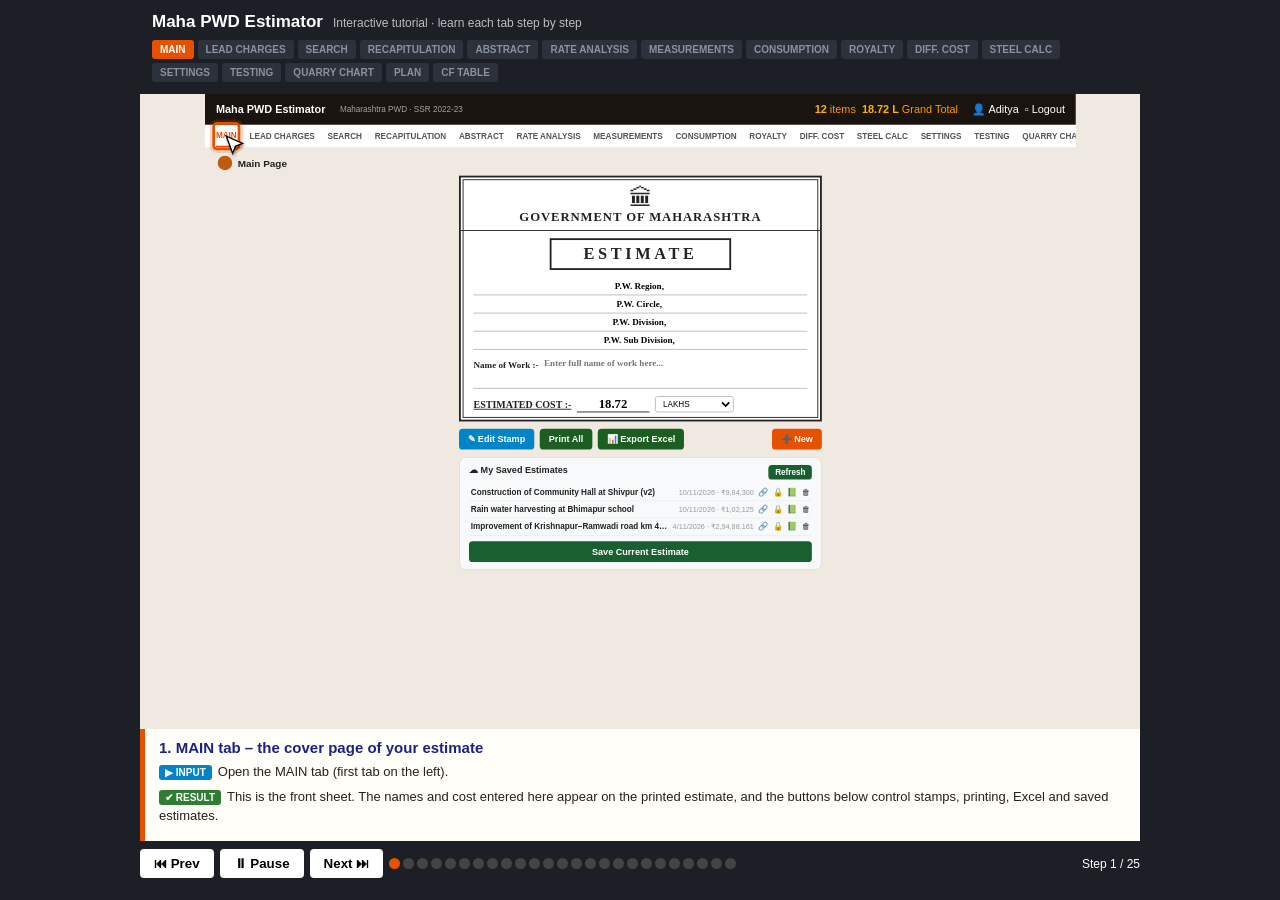
<file: ATP_Tutorial.html>
<!DOCTYPE html>
<html lang="en"><head><meta charset="utf-8"><meta name="viewport" content="width=device-width,initial-scale=1">
<title>Maha PWD Estimator – Tutorial</title>
<style>
*{box-sizing:border-box;margin:0;padding:0}
body{font-family:Arial,Helvetica,sans-serif;background:#1c1f26;color:#222;padding-bottom:24px}
#top{max-width:1000px;margin:0 auto;padding:12px;color:#fff}
#top b{font-size:17px}#top small{opacity:.7;margin-left:10px;font-size:12px}
#tabs{display:flex;flex-wrap:wrap;gap:4px;margin-top:8px}
#tabs span{font-size:10px;font-weight:700;padding:4px 8px;border-radius:3px;background:#2c313b;color:#8a92a0;cursor:not-allowed}
#tabs span.on{background:#e65100;color:#fff;cursor:default}
#wrap{max-width:1000px;margin:0 auto;position:relative;overflow:hidden;background:#efe9e1}
#stage{position:absolute;left:0;top:0;width:960px;height:700px;transform-origin:0 0;font-size:12px;background:#efe9e1;overflow:hidden}
#bar{height:34px;background:#1a1410;color:#fff;display:flex;align-items:center;gap:16px;padding:0 12px}
#bar small{opacity:.6;font-size:9px}#bar .gt{margin-left:auto;color:#ff9800}#bar .gt b{color:#ffb300}
#nav{height:26px;background:#fff;display:flex;gap:14px;align-items:center;padding:0 12px;font-size:9px;font-weight:700;color:#555;border-bottom:1px solid #ddd;white-space:nowrap;overflow:hidden}
#nav .on{color:#e65100;border-bottom:2px solid #e65100;padding:6px 0}
#pg{padding:8px 0}
.pt{font-weight:800;font-size:11px;margin:0 0 6px 14px;display:flex;align-items:center;gap:6px}
.pt i{width:16px;height:16px;border-radius:50%;background:#bf5b0e;display:inline-block}
#cov{width:400px;margin:0 auto;background:#fff;border:2px solid #222;outline:1px solid #222;outline-offset:-5px}
.hd{text-align:center;padding:8px 0 6px;border-bottom:1px solid #222}.hd div:first-child{font-size:26px;line-height:28px}
.hd b{font:700 14px Georgia,serif;letter-spacing:1px}
.es{width:200px;margin:8px auto;border:2px solid #222;text-align:center;font:700 18px Georgia,serif;letter-spacing:4px;padding:5px}
.cr{margin:0 14px;border-bottom:1px solid #bbb}
.cr input,.cr textarea{width:100%;border:0;background:none;text-align:center;font:700 10px Georgia,serif;padding:4px 0;outline:0;resize:none}
.nm{display:flex;gap:6px;margin:6px 14px;border-bottom:1px solid #bbb;align-items:flex-start}
.nm span{font:800 10px Georgia,serif;padding-top:5px;white-space:nowrap}
.nm textarea{flex:1;border:0;outline:0;resize:none;font:700 10px Georgia,serif;height:36px;padding:3px 0;background:none}
.cs{display:flex;align-items:center;gap:6px;margin:8px 14px 8px}
.cs b{font:800 11px Georgia,serif;text-decoration:underline}
.cs input{width:80px;border:0;border-bottom:1px solid #222;text-align:center;font:700 14px Georgia,serif;outline:0}
.cs select,.cs button{font-size:9px;padding:2px 4px;border:1px solid #bbb;background:#fff;border-radius:3px}
#au{display:none;color:#1565c0!important;border-color:#1565c0!important}
#stp{display:none;border-top:1px solid #222;padding:4px 6px 6px;gap:4px;grid-template-columns:repeat(5,1fr);font-size:7px;text-align:center;font-style:italic;--sg:12px}
#stp span{padding-top:var(--sg)}#stp b{display:block;font-weight:700}
.bt{display:flex;gap:6px;width:400px;margin:8px auto 0}
.btn{border:0;color:#fff;border-radius:4px;font:700 10px Arial;padding:6px 10px}
#sv{width:400px;margin:8px auto 0;background:#f8f9fa;border:1px solid #e0ddd8;border-radius:8px;padding:8px 10px}
#sv .h{display:flex;justify-content:space-between;font-weight:800;font-size:10px;margin-bottom:5px}
.sr{display:flex;gap:5px;align-items:center;padding:4px 2px;border-bottom:1px solid #eee;font-size:9px}
.sr b{flex:1;font-weight:700;white-space:nowrap;overflow:hidden;text-overflow:ellipsis}.sr em{color:#999;font-size:8px;font-style:normal}.sr u{text-decoration:none;font-size:9px}
.ov{position:absolute;inset:0;background:rgba(0,0,0,.6);display:none;align-items:center;justify-content:center;z-index:20}
.mb{background:#fff;border-radius:10px;width:540px;box-shadow:0 8px 40px rgba(0,0,0,.4);overflow:hidden}
.mh{background:linear-gradient(135deg,#0284c7,#1a237e);color:#fff;padding:9px 14px;font-weight:800;font-size:12px;display:flex;justify-content:space-between}
.tb{display:flex;border-bottom:2px solid #e3e8f0;background:#f8faff}.tb span{flex:1;text-align:center;padding:8px 2px;font-size:10px;font-weight:700;color:#888}
.tb span.on{color:#0284c7;border-bottom:3px solid #0284c7}
.pn{padding:10px 14px;display:none;height:326px;overflow:hidden}.pn.on{display:block}
.tip{font-size:9px;background:#e8f4fd;padding:5px 8px;border-left:3px solid #0284c7;border-radius:4px;margin-bottom:8px}
.oc{background:#f8faff;border:1px solid #dde4f0;border-radius:6px;padding:5px 8px;margin-bottom:6px}.oc>b{font-size:9px;color:#1a237e;display:block;margin-bottom:3px}
.g2{display:grid;grid-template-columns:1fr 1fr;gap:6px}
.oc input{width:100%;padding:4px 6px;border:1.5px solid #ccc;border-radius:4px;font-size:10px}
.ch{display:flex;flex-wrap:wrap;gap:4px}.ch .c{font-size:9px;background:#eee;padding:3px 7px;border-radius:3px;font-weight:600}.ch .c.on{background:#0284c7;color:#fff}
.mf{display:flex;gap:8px;padding:10px 14px;border-top:1px solid #eee}
.b1{flex:1;background:#0284c7;color:#fff;border-radius:5px;text-align:center;padding:8px;font-weight:700;font-size:11px}.b2{background:#eee;border-radius:5px;padding:8px 14px;font-size:11px}
#sl{width:100%}
.pk{background:#fff;border-radius:10px;width:360px;padding:14px 16px;box-shadow:0 10px 40px rgba(0,0,0,.35)}
.pk h4{color:#1a237e;font-size:14px}.pk p{font-size:10px;color:#666;margin:3px 0 8px}
#pl{height:236px;overflow:hidden;border:1px solid #eee;border-radius:6px;padding:2px 8px;margin-bottom:6px}
#pl label{display:flex;align-items:center;gap:7px;padding:4px 2px;border-bottom:1px solid #f0f0f0;font-size:11px}#pl span{width:18px;text-align:right;color:#888}
.bx{width:14px;height:14px;border:1.5px solid #888;border-radius:2px;display:inline-block;text-align:center;font:700 10px/12px Arial;font-style:normal}
.bx.on{background:#1565c0;border-color:#1565c0;color:#fff}.bx.on:after{content:"✓"}
.pk .a{display:flex;gap:12px;font-size:10px;color:#1565c0;margin-bottom:10px}
.pk .f{display:flex;gap:8px;justify-content:flex-end}.pk .f span{padding:6px 14px;border-radius:6px;font-weight:700;font-size:11px}
#m3 .mb{width:640px;display:flex;background:#f1f3f4}
.pv{flex:1;background:#dadce0;padding:12px;display:flex;gap:8px;justify-content:center;align-items:flex-start;height:300px}
.pv div{width:90px;height:128px;background:#fff;padding:7px;font-size:6px;font-weight:700;box-shadow:0 1px 3px #0005}.pv div:after{content:"";display:block;height:70px;margin-top:6px;background:repeating-linear-gradient(#ccc 0 2px,#fff 2px 7px)}
.ps{width:220px;padding:14px;font-size:11px}.ps b{font-size:15px;display:block;margin-bottom:10px}.ps p{margin:7px 0;color:#555}.ps p i{display:block;border:1px solid #bbb;border-radius:4px;padding:4px 6px;color:#222;font-style:normal;background:#fff}
#pdf{display:block;margin-top:14px;background:#1a73e8;color:#fff;text-align:center;border-radius:16px;padding:7px;font-weight:700}
#m4 .mb{width:340px;padding:16px;text-align:center}#m4 p{font-size:12px;margin-bottom:12px}#m4 .f{display:flex;gap:10px;justify-content:center}#m4 .f span{padding:6px 18px;border-radius:5px;background:#eee;font-weight:700}#m4 .f span:last-child{background:#1565c0;color:#fff}
#rg{position:absolute;border:3px solid #e65100;border-radius:5px;box-shadow:0 0 0 3px #e6510033;display:none;z-index:50;pointer-events:none}
#cu{position:absolute;left:0;top:0;z-index:60;pointer-events:none;filter:drop-shadow(1px 2px 2px #0006)}
.rp{position:absolute;width:30px;height:30px;margin:-15px 0 0 -15px;border-radius:50%;border:3px solid #e65100;z-index:59;animation:rp .6s forwards}
@keyframes rp{from{transform:scale(.3);opacity:1}to{transform:scale(1.4);opacity:0}}
#ts{position:absolute;bottom:14px;left:50%;transform:translateX(-50%);background:#222;color:#fff;padding:8px 18px;border-radius:20px;font-size:12px;z-index:70;opacity:0;transition:opacity .3s}
#cap{max-width:1000px;margin:0 auto;background:#fffef9;border-left:5px solid #e65100;padding:10px 14px;min-height:112px}
#cap b{font-size:15px;color:#1a237e}#cap p{margin-top:6px;font-size:13px;line-height:1.45}#cap span{font-size:10px;font-weight:800;color:#fff;background:#0284c7;padding:2px 6px;border-radius:3px;margin-right:6px}#cap p.o span{background:#2e7d32}
#ctl{max-width:1000px;margin:8px auto 0;display:flex;gap:6px;align-items:center;flex-wrap:wrap}
#ctl button{background:#fff;border:0;border-radius:4px;padding:7px 14px;font-weight:700;cursor:pointer}
#dots{flex:1;display:flex;gap:3px;flex-wrap:wrap}#dots i{width:11px;height:11px;border-radius:50%;background:#444;cursor:pointer}#dots i.on{background:#e65100}
#cnt{color:#fff;font-size:12px}
@media(max-width:700px){#tabs,#top small{display:none}#top{padding:8px 10px}#cap{min-height:0}}
#lcp{display:none;padding:0 12px}
#lcp table{width:100%;border-collapse:collapse;background:#fff;font-size:10px}
#lcp th{background:#1a4a7a;color:#fff;font-size:8px;text-align:left;padding:4px 6px;text-transform:uppercase}
#lcp td{padding:3px 6px;border-bottom:1px solid #eee;font-weight:600}#lcp .r,#lcp th.r{text-align:right}
#lcp td input{border:1px solid #ccc;border-radius:3px;padding:3px 5px;font-size:10px;width:110px}#lcp td .r input,#lcp td.r input{width:56px;text-align:right}
#lcp .cv{color:#1a4a7a;font-weight:800}#lcp tr.z .cv{color:#999}#lcp .xx{color:#c00;margin-left:6px}
#lcp .lb{display:inline-block;border:0;color:#fff;border-radius:4px;font:700 10px Arial;padding:5px 10px;margin:8px 8px 0 0}
#lcert{margin-top:10px;padding:8px 18px;background:#fffde7;border:1.5px solid #f9a825;border-radius:6px;font-size:9px;line-height:1.7}
#lcert h5{text-align:center;text-decoration:underline;color:#5d4037;font-size:11px;margin-bottom:3px}
#lstp{display:flex;justify-content:space-between;margin-top:10px;padding:6px 30px;border-top:1px solid #999;font:italic 9px/1.6 Arial}
#lstp div{width:35%;border-top:1px solid #ccc;padding-top:26px}
#lsel{border:1px solid #ccc;border-radius:5px;padding:5px 7px;font-size:10px;color:#777;margin:4px 0 8px}#m5 input{width:100%;padding:5px 7px;border:1px solid #ccc;border-radius:5px;font-size:10px;margin:4px 0 10px}
#srp{display:none;padding:0 12px}
#sbox{display:flex;align-items:center;gap:6px;background:#fff;border:1.5px solid #ccc;border-radius:6px;padding:6px 9px;margin-top:2px}#sbox input{flex:1;border:0;outline:0;font-size:11px;background:none}
#srp .si2{font-size:8px;color:#777;margin:3px 0;display:flex;align-items:center;gap:6px}#srp .si2 label{color:#6a1b9a;display:inline-flex;gap:3px;align-items:center;margin-left:6px}#srp .si2 u{color:#1565c0;text-decoration:none;margin-left:6px}#srp .si2 input[type=text]{width:46px;font-size:8px;padding:2px 4px;border:1px solid #ccc;border-radius:3px}
#srh,.sri{display:grid;grid-template-columns:40px 1fr 74px 62px;gap:8px;padding:0 8px}
#srh{font-size:7px;color:#888;text-transform:uppercase;padding-top:3px;padding-bottom:3px}#srh span:nth-child(n+3){text-align:right}
#sres{background:#fff;border:1px solid #ddd;height:300px;overflow:hidden}
.sri{align-items:center;height:34px;border-bottom:1px solid #eee;font-size:9px}.sri b{color:#bf5b0e;font-size:9px}.sri span{overflow:hidden;display:-webkit-box;-webkit-line-clamp:2;-webkit-box-orient:vertical;line-height:1.3;color:#333}.sri em{font-style:normal;font-size:8px;color:#777;text-align:right}.sri strong{color:#1b5e20;text-align:right}
#saf{display:none;background:#f3eefc;border:1.5px solid #b8a8e8;border-radius:6px;padding:6px 8px;margin-bottom:6px;font-size:9px}
#saf .mr2{display:grid;grid-template-columns:1fr 44px 40px 46px 46px 46px 62px;gap:4px;margin-top:3px;align-items:center}#saf input,#saf .fl{border:1.5px solid #ccc;border-radius:3px;padding:3px 4px;font-size:9px;width:100%;background:#fff;min-height:19px}#saf .mt2{text-align:right;font-weight:800;color:#1a4a7a}
#sbd{background:#bf5b0e;color:#fff;border-radius:8px;padding:0 4px;font-size:8px;font-style:normal;margin-left:3px}
#rcp{display:none;padding:0 12px}
#rct{width:400px;margin:6px auto 0;border-collapse:collapse;background:#fff;font-size:10px;box-shadow:0 1px 3px #0002}
#rct th{background:#18150f;color:#fff;font-size:8px;text-align:left;padding:4px 7px;text-transform:uppercase}#rct th:last-child,#rct td.r{text-align:right}
#rct td{padding:5px 7px;border-bottom:1px solid #eee;color:#777}#rct td.k{color:#222;font-weight:700}#rct tr.sub td{padding-left:22px;font-size:9px}
#rct tr.tt td{background:#efe9e1;color:#222;font-weight:700;text-align:right}#rct tr.tt td.r{color:#222}
#rct tr.gt td{background:#18150f;color:#fff;font-weight:900;font-size:12px;text-align:right;padding:8px 7px}#rct tr.gt td.r{color:#f5a623}
#rct tr.lk td{background:#efe9e1;color:#555;text-align:right;font-size:9px}#rct tr.lk td.r{color:#222;font-weight:700}
#rct .v{color:#222;font-weight:700}
#rbtn{border:1px solid #1565c0;color:#1565c0;background:#fff;border-radius:3px;padding:1px 5px;font:700 8px Arial;margin-left:5px}#rbtn.abc{background:#1565c0;color:#fff}
#rstp{display:flex;justify-content:space-between;gap:14px;margin-top:22px;padding:6px 30px;border-top:1px solid #999;font:italic 9px/1.6 Arial}
#rstp div{flex:1;border-top:1px solid #ccc;padding-top:30px}
#rsp{display:none;position:absolute;left:12px;top:92px;width:336px;background:#fff;border:1px solid #ddd;border-radius:8px;padding:8px 10px;font-size:10px;box-shadow:0 1px 4px #0002}
#rsp .hh{font-size:8px;font-weight:800;color:#666;letter-spacing:.5px;border-bottom:1px solid #ddd;padding:4px 0;margin-top:2px}
#rsp .srw{display:flex;justify-content:space-between;align-items:center;padding:4px 0;border-bottom:1px solid #eee;color:#444}
#rsp input{border:1px solid #bbb;border-radius:3px;padding:3px 5px;font-size:10px;text-align:right;width:60px}
#rsp .sel{border:1px solid #bbb;border-radius:3px;padding:3px 6px;font-size:10px;margin-left:4px;background:#fff;display:inline-block}
#rsp .xr2{display:flex;gap:6px;align-items:center;padding:4px 0}#rsp .xr2 input:first-child{flex:1;text-align:left;width:auto}
#rsp .xd{background:#c62828;color:#fff;border-radius:3px;padding:2px 6px;font-size:9px}
#rsp .ad{background:#1a4a7a;color:#fff;border-radius:3px;padding:2px 6px;font-size:8px;margin-left:6px}
#rsp .au{font-size:8px;color:#555;display:flex;gap:6px;padding:5px 0;align-items:flex-start;line-height:1.4}
#rct tr.xr td,#rct tr.xr td.v{background:#e8f5e9;color:#1b5e20}
#rcp.sd #rct{margin:6px 0 0 360px;width:560px}
#abp{display:none;padding:0 12px}
#ah,.abr{display:grid;grid-template-columns:24px 46px 1fr 54px 62px 48px 56px 66px 52px;gap:8px;padding:0 8px;align-items:center}
#ah{background:#18150f;color:#fff;font-size:7px;font-weight:700;text-transform:uppercase;height:20px;margin-top:4px}#ah span:nth-child(n+6):nth-child(-n+8){text-align:right}
#abb{background:#fff}
.abr{min-height:40px;border-bottom:1px solid #ddd;font-size:8.5px;color:#333;line-height:1.35}.abr .n{font-weight:700;text-align:center}.abr .no{color:#bf5b0e;font-weight:700}
.abr .u{font-size:7px;color:#777}.abr .r{text-align:right}.abr .am{text-align:right;color:#1b5e20;font-weight:700}.abr .fr{font-size:8px;text-align:right}
.abr .fb{font-size:7px;color:#2e7d32;text-align:center;font-weight:700;line-height:1.2}
.abr .ac{display:flex;gap:4px;align-items:center}.abr .cfb{background:#ff6f00;color:#fff;font-size:7px;font-weight:700;padding:2px 5px;border-radius:3px}.abr .dl{font-size:8px;color:#c62828;border:1px solid #e57373;border-radius:3px;padding:1px 4px;background:#fff}
#rap{display:none;padding:0 12px}
#raW{display:flex;gap:10px;align-items:flex-start}
#raL{flex:1;min-width:0}
#rat{width:100%;border-collapse:collapse;background:#fff;font-size:10px;box-shadow:0 1px 3px #0002}
#rat th{background:#1a4a7a;color:#fff;font-size:8px;text-align:left;padding:4px 6px;text-transform:uppercase}
#rat th.r,#rat td.r{text-align:right}
#rat td{padding:3px 6px;border-bottom:1px solid #eee;font-size:9px;color:#333;font-family:Arial,Helvetica,sans-serif}
#rat tr.ih td{background:#f0f4ff;font-weight:700;font-size:8.5px;line-height:1.4}
#rat tr.ih td.no{color:#bf5b0e}
#rat td.rd{color:#c62828}#rat td.pu{color:#6a1b9a}
#rat tr.fin td{background:#f0faf0;font-weight:800;color:#1b5e20}
#rat .rbt{display:inline-block;font:700 8px Arial;color:#fff;border-radius:3px;padding:2px 6px;margin-right:4px}
#rat .rbn{font-size:8px;margin-left:4px}
#rat input{border:0;border-bottom:1px dotted #9fb3d9;background:none;font:9px Arial,Helvetica,sans-serif;text-align:right;width:74px;color:inherit;outline:0}
#rat input.lb{border:1px solid #d4b106;border-radius:3px;background:#fff;text-align:left;width:92%;padding:1px 3px}
#rat input.ax{border:1px solid #d4b106;border-radius:3px;background:#fff;width:84px;padding:1px 3px}
#rat .xb{display:inline-block;background:#c62828;color:#fff;border-radius:3px;font:700 8px Arial;padding:1px 5px}
#rat tr.dl td{background:#fff3f3;color:#999}
#raR{width:330px;flex:none}
.rc{display:none;background:#fff;border:1px solid #ddd;border-radius:8px;padding:8px 10px;font-size:10px;box-shadow:0 1px 4px #0002;margin-bottom:8px}
.rc>b{display:block;font-size:10px;color:#1a4a76;margin-bottom:5px}
.rc small{display:block;font-size:8px;color:#888;margin-top:6px;line-height:1.4}
#rsb{display:inline-block;border:2px solid #c62828;border-radius:5px;padding:4px 9px;font:700 10px Arial;color:#c62828;background:#fff}
#rsb.on{border-color:#2e7d32;color:#2e7d32;background:#e8f5e9}
#rchg{display:inline-block;background:#ef6c00;color:#fff;border-radius:3px;font:700 9px Arial;padding:3px 7px}
#rbn{background:#fff3e0;border:1px solid #ef6c00;color:#e65100;border-radius:4px;padding:5px 7px;font-size:9px;margin-bottom:6px;line-height:1.4}
.rsi{display:grid;grid-template-columns:36px 1fr 46px;gap:6px;border:1px solid #eee;padding:5px 6px;font-size:8.5px;align-items:center;line-height:1.35}
.rsi b{color:#bf5b0e}.rsi strong{text-align:right;color:#1b5e20}
body{padding-bottom:8px}
#msp{display:none;padding:0 12px}
#msp .nb{display:inline-block;background:#6a1b9a;color:#fff;border-radius:4px;font:700 9px Arial;padding:5px 9px;margin:0 0 5px}
#mst{width:100%;border-collapse:collapse;background:#fff;font-size:9px;table-layout:fixed}
#mst th{background:#18150f;color:#fff;font-size:7px;text-align:left;padding:4px 5px;text-transform:uppercase}
#mst th.r,#mst td.r{text-align:right}
#mst td{padding:2px 5px;border-bottom:1px solid #eee;font-family:Arial,Helvetica,sans-serif;color:#222;vertical-align:middle}
#mst tr.mhd td{background:#f0f4ff;font-weight:600;font-size:8px;line-height:1.35;vertical-align:top;padding:4px 5px}
#mst td.no{color:#bf5b0e;font-weight:700}
#mst input{font:9px Arial,Helvetica,sans-serif;border:0;border-bottom:1px dotted #9fb3d9;background:none;outline:0;color:inherit}
#mst input.mi{width:100%;text-align:right}
#mst input.md{width:150px}
#mst input[type=checkbox]{border:0;width:11px;height:11px;vertical-align:middle}
#mst select{font:8px Arial,Helvetica,sans-serif;padding:0;border:1px solid #bbb;border-radius:3px;background:#fff}
#mst tr.mnet td{background:#efe9e1;font-size:9px;font-weight:900}
.mbt{display:inline-block;color:#fff;border-radius:3px;font:700 8px Arial;padding:3px 7px;margin-right:3px}
.mtl{margin-top:3px;font-weight:400;display:flex;gap:3px;align-items:center}
.mdd{display:inline-block;font:700 6px Arial;background:#c62828;color:#fff;padding:1px 4px;border-radius:3px}
.mbg{font:700 6.5px Arial;background:#1565c0;color:#fff;border-radius:2px;padding:1px 3px;margin-left:3px;white-space:nowrap}
.mcm{display:inline-block;background:#b26a00;color:#fff;font:700 6.5px Arial;border-radius:2px;padding:1px 4px;margin-left:3px}
.mxb{display:inline-block;background:#c62828;color:#fff;border-radius:3px;font:700 8px Arial;padding:2px 6px}
.m_p{background:#fff;border-radius:10px;width:330px;padding:12px 14px;box-shadow:0 8px 40px rgba(0,0,0,.4);font-size:10px}
.m_p h4{font-size:12px;margin-bottom:2px}.m_p p{font-size:8px;color:#888;margin:0 0 4px;line-height:1.4}
.m_p label{display:block;font-size:8px;color:#555;margin:5px 0 2px}.m_p small{font-size:8px;color:#777}
.m_p input,.m_p select,.m_p textarea{width:100%;border:1px solid #ccc;border-radius:4px;padding:4px 5px;font-size:10px;font-family:Arial,Helvetica,sans-serif}
.m_g4{display:grid;grid-template-columns:repeat(4,1fr);gap:4px}
.m_bb{display:flex;gap:6px;justify-content:flex-end;margin-top:8px}.m_bb span{padding:5px 12px;border-radius:5px;font-weight:700;background:#eee}
.m_pv{font-size:9px;font-weight:700;text-align:right;min-height:12px;margin-top:4px}
.m_cb{border:1px solid #ccc;border-radius:4px;padding:3px 7px;font-size:9px;background:#fff}.m_cb.on{font-weight:900;background:#fff3e0;border-color:#b26a00}

#sgp{display:none;padding:0 12px}
#sgW{display:flex;gap:12px;align-items:flex-start}
#sgL{width:340px;height:565px;overflow:hidden;background:#fff;border:1px solid #ddd;border-radius:8px;box-shadow:0 1px 4px #0002;scroll-behavior:smooth;flex:none}
#sgI{position:relative;padding:6px 10px 330px;font-family:Arial,Helvetica,sans-serif}
.sgh{font-size:8px;font-weight:800;color:#666;letter-spacing:.5px;border-bottom:1px solid #ddd;padding:7px 0 3px;margin-top:4px;text-transform:uppercase;display:flex;align-items:center;gap:6px}
.sgr{display:flex;justify-content:space-between;align-items:center;padding:4px 0;border-bottom:1px solid #eee;font-size:10px;color:#444;gap:6px}
.sgn{font-size:7.5px;color:#888;line-height:1.4;padding:3px 2px}
#sgI input[type=number],#sgI input[type=text]{border:1px solid #bbb;border-radius:3px;padding:3px 5px;font-size:10px;text-align:right;width:68px}
#sgI select{border:1px solid #bbb;border-radius:3px;padding:3px 4px;font-size:10px;background:#fff;max-width:100%}
.sgb{display:inline-block;border:2px solid #c62828;border-radius:5px;padding:4px 9px;font:700 9px Arial;color:#c62828;background:#fff;text-align:center}
.sgb.on{border-color:#2e7d32;color:#2e7d32;background:#e8f5e9}
.sgbt{display:inline-block;color:#fff;border-radius:3px;font:700 8px Arial;padding:3px 7px;margin-right:3px}
.sgxr{display:flex;align-items:center;gap:4px;margin:3px 0;background:#f8f6f2;border-radius:4px;padding:3px 5px}
.sgck{display:flex;gap:4px;align-items:flex-start;padding:2px 0;font-size:8.5px;line-height:1.3}
.sgchip{display:inline-block;background:#f3e5f5;color:#6a1b9a;border-radius:10px;padding:1px 6px;margin:1px;font-size:8px}
#sgR{flex:1;min-width:0}
#sgFx{display:none;background:#fff;border:1px solid #ddd;border-left:4px solid #e65100;border-radius:8px;padding:10px 12px;font-size:11px;box-shadow:0 1px 4px #0002;line-height:1.5}
#sgFx b{display:block;color:#1a4a76;font-size:11px;margin-bottom:4px}
#sgFx small{display:block;margin-top:6px;color:#888;font-size:9px}
#msChg{display:none;background:#fff3e0;border:1px solid #ef6c00;color:#e65100;border-radius:4px;padding:5px 8px;margin:4px 0;font-size:9px;justify-content:space-between;align-items:center;gap:6px}
</style></head><body>
<div id="top"><b>Maha PWD Estimator</b><small>Interactive tutorial · learn each tab step by step</small><div id="tabs"></div></div>
<div id="wrap"><div id="stage">
 <div id="bar"><b>Maha PWD Estimator</b><small>Maharashtra PWD · SSR 2022-23</small><span class="gt"><b>12</b> items &nbsp;<b>18.72 L</b> Grand Total</span><span>👤 Aditya &nbsp;▫ Logout</span></div>
 <div id="nav"><span id="nMain" class="on">MAIN</span><span>LEAD CHARGES</span><span>SEARCH</span><span>RECAPITULATION</span><span>ABSTRACT</span><span>RATE ANALYSIS</span><span>MEASUREMENTS</span><span>CONSUMPTION</span><span>ROYALTY</span><span>DIFF. COST</span><span>STEEL CALC</span><span>SETTINGS</span><span>TESTING</span><span>QUARRY CHART</span><span>PLAN</span></div>
 <div id="pg">
  <div class="pt"><i></i>Main Page</div>
  <div id="cov">
   <div class="hd"><div>🏛</div><b>GOVERNMENT OF MAHARASHTRA</b></div>
   <div class="es">ESTIMATE</div>
   <div class="cr"><input id="r1"></div><div class="cr"><input id="r2"></div><div class="cr"><input id="r3"></div><div class="cr"><input id="r4"></div>
   <div class="nm"><span>Name of Work :-</span><textarea id="nw" placeholder="Enter full name of work here..."></textarea></div>
   <div class="cs"><b>ESTIMATED COST :-</b><input id="cv"><select id="un"><option>LAKHS</option><option>THOUSANDS</option></select><button id="au">Auto</button></div>
   <div id="stp"></div>
  </div>
  <div class="bt"><span class="btn" id="bst" style="background:#0284c7">✎ Edit Stamp</span><span class="btn" id="bpr" style="background:#1b5e20">Print All</span><span class="btn" id="bxl" style="background:#1b5e20">📊 Export Excel</span><span class="btn" id="bnw" style="background:#e65100;margin-left:auto">➕ New</span></div>
  <div id="sv"><div class="h"><span>☁ My Saved Estimates</span><span class="btn" id="rf" style="background:#18602f;padding:3px 7px;font-size:9px">Refresh</span></div><div id="list"></div><span class="btn" id="svb" style="display:block;text-align:center;background:#18602f;margin-top:6px">Save Current Estimate</span></div>
 </div>
  <div id="abp"><div class="pt" style="margin-left:2px"><i style="color:#fff;font:700 10px/16px Arial;text-align:center">3</i>Abstract</div>
   <div id="ah"><span>Sr.</span><span>Item No.</span><span>Description</span><span>Unit</span><span>Floor</span><span>Qty</span><span>Final Rate</span><span>Amount</span><span>CF</span></div><div id="abb"></div></div>
  <div id="rcp"><div class="pt" style="margin-left:2px"><i style="color:#fff;font:700 10px/16px Arial;text-align:center">8</i>Recapitulation</div>
   <table id="rct"><thead><tr><th>Description</th><th class="r">Amount</th></tr></thead><tbody id="rtb"></tbody></table>
   <div id="rsp"><div style="display:flex;align-items:center;gap:6px;font-weight:800;font-size:12px;margin-bottom:4px"><i style="width:18px;height:18px;border-radius:50%;background:#bf5b0e;color:#fff;font:700 10px/18px Arial;text-align:center;font-style:normal">S</i>Settings</div>
    <div class="hh">GA PERCENTAGES</div>
    <div class="srw">GST %<span><input id="x_gst"> %</span></div>
    <div class="srw">Contingencies<span><input id="x_c"><span class="sel" id="x_cu"></span></span></div>
    <div class="srw">Labour Insurance %<span><input id="x_li"> %</span></div>
    <div class="au"><span id="x_au" class="bx"></span><span>Auto: 0.50% (≤25 Lakh) / 1.00% (&gt;25 Lakh) — SSR Sec. B (i)A. Untick to use your own %.</span></div>
    <div class="hh">EXTRA % ROWS <span class="ad" id="x_add">+ Add</span></div><div id="x_ex"></div></div>
   <div id="rstp"><div><b>(Name)</b><br>Sub Divisional Engineer<br>P.W. Sub Division</div><div style="text-align:center"><b>(Name)</b><br>Executive Engineer<br>P.W. Division</div><div style="text-align:right"><b>(Name)</b><br>Superintending Engineer<br>P.W. Circle</div></div></div>
  <div id="srp"><div class="pt" style="margin-left:2px"><i style="color:#fff;font:700 10px/16px Arial;text-align:center">2</i>SSR Item Search</div>
   <div id="saf"><b style="font-size:10px;color:#1a4a7a">Add Item</b>
    <div style="margin:4px 0"><b id="sno" style="color:#bf5b0e"></b> <span id="sdesc"></span> <b id="srate" style="color:#1b5e20;margin-left:6px"></b></div>
    <div style="font-weight:700;color:#555">Measurements (Floor wise) -- No x L x B x H/D</div>
    <div class="mr2"><input id="s_d" placeholder="Desc"><span class="fl">G</span><input id="s_n" value="1"><input id="s_l" placeholder="L"><input id="s_b" placeholder="B"><input id="s_h" placeholder="D/H"><span class="mt2" id="s_t">0.000</span></div>
    <div style="margin-top:6px;display:flex;gap:6px"><span style="background:#e8eaf6;border-radius:4px;padding:4px 8px;font-weight:700;color:#1a237e">+ Row</span><span id="sadd" style="background:#1a237e;color:#fff;border-radius:4px;padding:4px 10px;font-weight:700">Add to Estimate</span><span style="background:#eee;border-radius:4px;padding:4px 10px">Cancel</span></div></div>
   <div id="msChg"><span>&#8644; <b id="msChgT"></b></span><span class="mbt" style="background:#e65100;margin:0">Cancel</span></div><div id="sbox">🔍<input id="sq" placeholder="Item No. / multiple words...  21.01 / M 20 slab / brick masonry / earth excavation"></div>
   <div class="si2"><span id="sinfo">2009 items</span><label><input type="checkbox" id="sdm" checked>Direct Measurement Sheet</label><u>Insert at Sr.</u><input type="text" id="sins" value="end"></div>
   <div id="srh"><span>No.</span><span>Description</span><span>Unit</span><span>Rate</span></div><div id="sres"></div></div>
  <div id="lcp"><div class="pt" style="margin-left:2px"><i style="color:#fff;font:700 10px/16px Arial;text-align:center">1</i>Lead Charges -- SSR 2022-23</div>
   <table><thead><tr><th>Name of Item</th><th class="r">Unit</th><th class="r">Lead (km)</th><th>Location</th><th class="r">Lead charges</th></tr></thead><tbody id="lcb"></tbody></table>
   <span class="lb" id="lab" style="background:#1a237e">+ Add Row</span><span style="font-size:9px;color:#777">To set a different km value for a material</span><br>
   <span class="lb" id="lsb" style="background:#bf5b0e">Search</span>
   <div id="lcert"><h5>CERTIFICATE</h5>1. Certified that the nearest quarry for materials is considered while framing the estimate.<br>2. Certified that sufficient materials are available in the quarry.<br>3. Certified that material available in the quarry is of good quality.</div>
   <div id="lstp"><div><b>(Name)</b><br>Sub Divisional Engineer<br>P.W. Sub Division</div><div style="text-align:right"><b>(Name)</b><br>Executive Engineer<br>P.W. Division</div></div></div>
<div id="sgp"><div class="pt" style="margin-left:2px"><i style="color:#fff;font:700 10px/16px Arial;text-align:center">S</i>Settings</div>
 <div id="sgW"><div id="sgL"><div id="sgI">
  <div class="sgh">GA Percentages</div>
  <div class="sgr"><span>GST %</span><span><input type="number" id="ssGST" value="18"> %</span></div>
  <div class="sgr"><span>Contingencies</span><span><input type="number" id="ssCont" value="2"> <select id="ssContM"><option value="pct">%</option><option value="amt">&#8377;</option></select></span></div>
  <div class="sgr"><span>Labour Insurance %</span><span><input type="number" id="ssLI" value="1"> %</span></div>
  <div class="sgr" style="align-items:flex-start"><input type="checkbox" id="ssAuto" checked style="width:12px"><span style="font-size:8px;flex:1">Auto: 0.50% (&le;25 Lakh) / 1.00% (&gt;25 Lakh) &mdash; SSR Sec. B (i)A. Untick to use your own %.</span></div>
  <div class="sgh">Extra % Rows <span class="sgbt" id="ssAdd" style="background:#1a4a76;margin:0">+ Add</span></div>
  <div id="ssXL"></div>
  <div class="sgh">Bitumen Rate Settings</div>
  <div class="sgr"><span>SSR Bitumen Rate (per MT)</span><input type="number" id="ssBitS" value="49862"></div>
  <div class="sgr"><span>Current Bitumen Rate (per MT)</span><input type="number" id="ssBitC" value="49862"></div>
  <div class="sgr" style="background:#fff3e0;padding:5px 6px"><b>Change in Rate (per MT)</b><b id="ssBitChg" style="color:#bf5b0e;font-size:11px">+0</b></div>
  <div class="sgn">Change = Current Rate - SSR Rate. Negative = deduction.</div>
  <div class="sgr"><span>Heating &amp; Decanning of Bulk Bitumen (Rs. per MT)</span><input type="number" id="ssHeat" value="137"></div>
  <div class="sgn">For every item that has a Bitumen CF: Bitumen CF &times; this rate is added in Rate Analysis as &ldquo;Add Heating &amp; Decanning For Bitumen&rdquo;.</div>
  <div id="ssRef" style="margin:6px 0"><div style="display:flex;justify-content:space-between;align-items:center;margin-bottom:4px"><b style="font-size:9px;color:#555">&#128738; Bitumen Rates &mdash; <span style="color:#888;font-weight:600">16.10.2026</span></b><span style="font-size:8px;font-weight:700;color:#1565c0;border:1px solid #1565c0;border-radius:20px;padding:1px 7px">SSR 2022-23</span></div>
   <table style="width:100%;border-collapse:collapse;font-size:8.5px;border:1px solid #e0dbd4"><thead><tr style="background:#e8eaf6"><th style="padding:3px;text-align:left">Product</th><th>Unit</th><th>Basic (excl. GST)</th><th>SSR Rate</th></tr></thead><tbody>
   <tr style="border-top:1px solid #eee"><td style="padding:3px;font-weight:700">Btmn VG 10 Bulk</td><td style="text-align:center">MT</td><td style="text-align:center">82500</td><td style="text-align:center;font-weight:800;color:#1a237e">49488</td></tr>
   <tr style="border-top:1px solid #eee"><td style="padding:3px;font-weight:700">Btmn VG 30 Bulk</td><td style="text-align:center">MT</td><td style="text-align:center">83460</td><td style="text-align:center;font-weight:800;color:#1a237e">49862</td></tr>
   <tr style="border-top:1px solid #eee"><td style="padding:3px;font-weight:700">Btmn VG 40 Bulk</td><td style="text-align:center">MT</td><td style="text-align:center">90260</td><td style="text-align:center;font-weight:800;color:#1a237e">52764</td></tr></tbody></table></div>
  <div class="sgh">Floor Settings</div>
  <div class="sgr"><span style="color:#1a4a76;font-weight:700">Only Ground Floor Estimate</span><span class="sgb" id="ssGF"></span></div>
  <div class="sgn">When ON, floor is not shown anywhere in Measurement Sheet, Abstract and Rate Analysis (no Floor column either). Items with a depth / lift / height band dropdown are not affected by this. When OFF, everything goes back to normal.</div>
  <div class="sgh">SSR Condition Add-ons (item-wise)</div>
  <div class="sgn">Select the items the PDF % should apply to and press Add. The % is applied on the SSR base rate (like Area %) and shows as a row in Rate Analysis.</div>
  <div class="sgr"><select id="ssRule" style="max-width:210px"><option value="foul">Foul condition</option><option value="scarcity">Water scarcity (excavation)</option><option value="depth1">Excavation depth 3.0-4.5 m</option><option value="depth2">Excavation depth 4.5-6.0 m</option><option value="scaff">Scaffolding (external repair)</option><option value="curing">Modified curing (RCC/PQC)</option></select><span><input type="number" id="ssPct" value="5" style="width:48px"> %</span></div>
  <div class="sgn" id="ssRefTxt">Gen. Note (x): foul condition, up to ground/bed level</div>
  <div style="border:1px solid #ddd;border-radius:4px;padding:3px 5px">
   <label class="sgck"><input type="checkbox" id="ssAd0"><span><b>1.</b> 21.06 &mdash; Excavation for foundation in hard murum including removing t</span></label>
   <label class="sgck"><input type="checkbox" id="ssAd1"><span><b>2.</b> 24.01 &mdash; Providing and laying Cast in situ/Ready Mix cement concrete</span></label>
   <label class="sgck"><input type="checkbox" id="ssAd2"><span><b>3.</b> 25.11 &mdash; Providing and laying in situ /Ready Mix cement concrete M-20</span></label></div>
  <div style="margin:5px 0"><span class="sgbt" id="ssAdGo" style="background:#1a4a76;font-size:9px;padding:4px 8px">+ Add to selected items</span><span class="sgbt" id="ssAdAll" style="background:#fff;color:#333;border:1px solid #999;font-size:9px;padding:3px 7px">Select all</span><span class="sgbt" id="ssAdClr" style="background:#fff;color:#333;border:1px solid #999;font-size:9px;padding:3px 7px">Clear</span></div>
  <div id="ssAdApp"></div>
  <div class="sgh">SCADA Settings</div>
  <div class="sgr"><span style="color:#1a4a76;font-weight:700">Cancel SCADA Deduction</span><span class="sgb" id="ssSc"></span></div>
  <div class="sgn">This button applies only to newly added items. To turn SCADA ON/OFF for an individual item, use the SCADA button under that item in the Rate Analysis tab.</div>
  <div class="sgr"><span>SCADA Default Value (per unit)</span><input type="number" id="ssScV" value="-126"></div>
  <div class="sgn">Default -126 per cum for concrete items (SSR Sec. B).</div>
  <div class="sgr"><span>BT SCADA Value (per cum)</span><input type="number" id="ssScB" value="-63"></div>
  <div class="sgn">-63 per cum for BT items (BM 3.40/3.42, DBM 3.44/3.46, BC 3.48/3.50). Applies to newly added items; for existing items use the SCADA button in Rate Analysis.</div>
  <div class="sgh">Royalty Rates</div>
  <div class="sgr"><span>Sand (per M3)</span><input type="number" id="ssRS" value="237.37"></div>
  <div class="sgr"><span>Coarse (per M3)</span><input type="number" id="ssRC" value="216.18"></div>
  <div class="sgh">Specific Area Surcharge (F)</div>
  <div class="sgr" style="display:block"><div style="margin-bottom:3px">Area Type (as per GR Table)</div><select id="ssArea" style="width:100%"><option value="0">-- None (No surcharge) --</option><option value="5">a) Corporation Areas — 5%</option><option value="4">b) Municipal Council Areas — 4%</option><option value="5">c) Sugarcane factory area (within 10km) — 5%</option><option value="10">d) Notified Tribal / Hilly / Inaccessible Areas — 10%</option><option value="15">e) Central Jail / Mental Hospital / Yerawada — 15%</option><option value="20">f) Tiger Project Area (Amravati / Yavatmal etc.) — 20%</option><option value="5">g) Coal / Lime / Manganese Mining Area — 5%</option><option value="20">h) Naxalite Affected Area — 20%</option><option value="2">i) Metropolitan areas (UDD, excl. Corp/Council) — 2%</option></select></div>
  <div style="font-size:9px;color:#555;margin:4px 0 2px">+ 2nd Area Type (if needed):</div><select id="ssArea2" style="max-width:100%"><option value="0">— None —</option><option value="5">a) Corporation Areas — 5%</option><option value="4">b) Municipal Council Areas — 4%</option><option value="5">c) Sugarcane factory area (within 10km) — 5%</option><option value="10">d) Notified Tribal / Hilly / Inaccessible Areas — 10%</option><option value="15">e) Central Jail / Mental Hospital / Yerawada — 15%</option><option value="20">f) Tiger Project Area (Amravati / Yavatmal etc.) — 20%</option><option value="5">g) Coal / Lime / Manganese Mining Area — 5%</option><option value="20">h) Naxalite Affected Area — 20%</option><option value="2">i) Metropolitan areas (UDD, excl. Corp/Council) — 2%</option></select>
  <div class="sgr" style="margin-top:4px"><label style="display:flex;align-items:center;gap:4px;font-size:9px"><input type="checkbox" id="ssCess" style="width:12px"> Deduct / add Cess (surcharge on Net Basic)</label><span><input type="number" id="ssCessP" value="21" style="width:42px"> %</span></div>
  <div class="sgr"><label style="display:flex;align-items:center;gap:4px;font-size:9px"><input type="checkbox" id="ssCessS" checked style="width:12px"> Deduct SCADA along with Cess (before the %)</label></div>
  <div class="sgr" style="background:#fff3e0;padding:5px 6px"><b style="color:#bf5b0e">F Surcharge %</b><b id="ssAreaPct" style="color:#bf5b0e;font-size:12px">0%</b></div>
  <div class="sgn">Surcharge on A (Cost of Work) only, before C/D/E.</div>
 </div></div>
 <div id="sgR"><div id="sgFx"></div></div></div></div>
<div id="msp"><div class="pt" style="margin-left:2px"><i style="color:#fff;font:700 10px/16px Arial;text-align:center">5</i>Measurement Sheet</div>
 <span class="nb" id="mnp">+ Non-SSR / Other SSR Item</span>
 <table id="mst"><colgroup><col style="width:24px"><col style="width:40px"><col style="width:52px"><col><col style="width:44px"><col style="width:56px"><col style="width:56px"><col style="width:56px"><col style="width:58px"><col style="width:36px"><col style="width:50px"></colgroup>
 <thead><tr><th>Sr.</th><th>Item No.</th><th>Floor</th><th>Detail</th><th class="r">No.</th><th class="r">Length</th><th class="r">Width</th><th class="r">Height</th><th class="r">Quantity</th><th>Unit</th><th>Act.</th></tr></thead><tbody id="mstb"></tbody></table></div>
<div id="rap"><div class="pt" style="margin-left:2px"><i style="color:#fff;font:700 10px/16px Arial;text-align:center">4</i>Rate Analysis</div>
 <div id="raW"><div id="raL"><table id="rat"><thead><tr><th style="width:24px">Sr.</th><th style="width:42px">Item No.</th><th>Rate Component</th><th class="r" style="width:80px">SSR Rate</th><th style="width:70px">Unit</th></tr></thead><tbody id="rab"></tbody></table></div>
 <div id="raR">
  <div class="rc" id="raSet"><b>⚙️ SETTINGS tab</b><div style="font-weight:700;color:#1a4a76;margin-bottom:5px">Cancel SCADA Deduction</div><span id="rsb">❌ SCADA Deduction Active</span><small>This button applies only to newly added items. To turn SCADA ON/OFF for an individual item, use the SCADA button under that item in the Rate Analysis tab.</small></div>
  <div class="rc" id="raSr"><b>🔍 SEARCH tab</b><div class="rsi" id="rsr"></div></div>
 </div></div></div>
 <div class="ov" id="m1"><div class="mb"><div class="mh"><span>✏️ Stamp / Signature Manager</span><span>✕</span></div>
  <div class="tb"><span id="t1" class="on">👥 Officer Names</span><span id="t2">📋 Sheet-wise Stamps</span><span id="t3">📐 Sign Space</span></div>
  <div class="pn on" id="pn1"><div class="tip">💡 Enter the officer names in this tab. These names will be applied to all sheets.</div><div id="of"></div></div>
  <div class="pn" id="pn2"><div class="tip" style="display:flex;justify-content:space-between;align-items:center">💡 Select which signatures are needed on each sheet. Click to enable/disable.<span id="rst" style="border:1px solid #f57c00;color:#e65100;padding:3px 8px;border-radius:4px;font-weight:700;background:#fff">Reset Default Stamps</span></div><div id="shs"></div></div>
  <div class="pn" id="pn3"><div class="tip">💡 Set how much space (height) is needed inside the stamp for signing.</div><p style="font-size:11px;margin:14px 0 6px">Sign space (px) <b id="sv2" style="float:right;color:#0284c7">45px</b></p><input type="range" id="sl" min="20" max="100" value="45"><p style="font-size:9px;color:#888;margin-top:4px">Vertical space for signing inside the stamp (px)</p></div>
  <div class="mf"><span class="b1" id="sap">💾 Save &amp; Apply</span><span class="b2">Cancel</span></div></div></div>
 <div class="ov" id="m2"><div class="pk"><h4 id="pt"></h4><p id="ps"></p><div id="pl"></div><div class="a"><span id="psa">Select all</span><span id="psn">Clear all</span></div><div class="f"><span style="border:1px solid #999;color:#444">Cancel</span><span id="pgo" style="background:#1565c0;color:#fff"></span></div></div></div>
 <div class="ov" id="m3" style="background:#000a"><div class="mb"><div class="pv"><div>Main Page</div><div>Abstract</div><div>Measurements</div></div><div class="ps"><b>Print</b><p>Total: <strong>3 sheets</strong></p><p>Destination<i>Save as PDF</i></p><p>Pages<i>All</i></p><span id="pdf">Save</span></div></div></div>
 <div class="ov" id="m4"><div class="mb"><p id="cm"></p><div class="f"><span>Cancel</span><span id="cok">OK</span></div></div></div>
<div class="ov" id="m5"><div class="mb" style="width:300px;padding:14px"><b style="color:#1a237e;font-size:12px">+ Add Lead Row</b><p style="font-size:10px;color:#555;margin-top:8px">Select Name of Item:</p><div id="lsel">-- Select Item --</div><p style="font-size:10px;color:#555">Location (optional):</p><input id="lloc2" placeholder="e.g. Sirsala Quarry"><div style="display:flex;gap:8px;justify-content:flex-end"><span style="border:1px solid #ccc;border-radius:5px;padding:5px 12px;font-size:10px;background:#f5f5f5">Cancel</span><span id="lok" style="border-radius:5px;padding:5px 12px;font-size:10px;background:#1a237e;color:#fff;font-weight:700">Add Row</span></div></div></div>
<div class="ov" id="m6"><div class="m_p"><h4 style="color:#c62828">&#8722; Deduction Add</h4><p>Deduct quantity for openings, holes, voids</p>
<label>Description / Remark *</label><input id="mmD_d" placeholder="e.g. Deduct door opening 1.2×2.1 or Window 1×1.2" oninput="mmDprev()" style="border-color:#c62828">
<label>Measurements — <span style="color:#b26a00">you can write avg(a,b,c) for average</span></label>
<div class="m_g4"><div><small>Nos.</small><input id="mmD_n" value="1" oninput="mmDprev()"></div><div><small>L</small><input id="mmD_l" placeholder="avg(a,b)" oninput="mmDprev()"></div><div><small>B</small><input id="mmD_b" placeholder="avg(a,b)" oninput="mmDprev()"></div><div><small>D/H</small><input id="mmD_h" placeholder="avg(a,b)" oninput="mmDprev()"></div></div>
<label>Floor (deduction is taken from this floor)</label><select id="mmD_fl"><option>Ground Floor</option><option>1st Floor</option><option>2nd Floor</option></select>
<label>Comment / Explanation <small>(optional — will appear in measurement sheet)</small></label><input id="mmD_c" placeholder="e.g. 90% of total length as per IS, avg of 3 readings">
<div class="m_pv" id="mmD_prev" style="color:#c62828"></div>
<div class="m_bb"><span>Cancel</span><span id="mmD_ok" style="background:#c62828;color:#fff">&#8722; Deduction Add</span></div></div></div>
<div class="ov" id="m7"><div class="m_p"><h4 style="color:#6a1b9a">Add % Row</h4><p>Qty = % × base (or, in Factor mode, base × factor). This qty will be <b>added</b> to the total of the item (and carried through to the Abstract).</p>
<label>Description</label><input id="mmP_d" placeholder="e.g. Add 5% for laps / wastage" oninput="mmPprev()">
<label>Base (% of what)</label><select id="mmP_src"><option>Total of this item's rows</option><option>2) 24.01 - Providing and laying Cast in situ/Ready Mix cem…</option></select>
<label>Floor</label><select id="mmP_fl"><option>Ground Floor</option><option>1st Floor</option></select>
<label>Type</label><select id="mmP_mode"><option>% (Percent)</option><option>Factor</option></select>
<label>% (use a negative value for minus, e.g. -5)</label><input id="mmP_v" value="5" oninput="mmPprev()">
<div class="m_pv" id="mmP_prev" style="color:#6a1b9a"></div>
<div class="m_bb"><span>Cancel</span><span id="mmP_ok" style="background:#6a1b9a;color:#fff">+ % Row</span></div></div></div>
<div class="ov" id="m8"><div class="m_p" style="width:300px"><h4 style="color:#b26a00">Add Comment / Note</h4><p>Which column should the comment appear under?</p>
<div style="display:flex;gap:4px;flex-wrap:wrap;margin-bottom:6px"><span class="m_cb" id="mmC_l">Length (L)</span><span class="m_cb" id="mmC_b">Width (B)</span><span class="m_cb" id="mmC_d">Depth (D)</span><span class="m_cb" id="mmC_g">General</span></div>
<textarea id="mmC_t" rows="3" placeholder="Type your comment or note here..."></textarea>
<div class="m_bb"><span style="border:1px solid #f5a623;color:#b26a00;background:#fff8e1">Clear</span><span>Cancel</span><span id="mmC_ok" style="background:#b26a00;color:#fff">Save</span></div></div></div>
<div class="ov" id="m9"><div class="m_p" style="width:340px"><h4>Add Non-SSR / Other SSR Item</h4>
<label>Type</label><select id="mmN_type"><option value="se">Non SSR - SE Approved</option><option value="ssr">Other SSR</option></select>
<div id="mmN_ssrw" style="display:none"><label>SSR name / year (e.g. SSR 2023-24)</label><input id="mmN_ssr"></div>
<label>Item No.</label><input id="mmN_no"><label>Description</label><textarea id="mmN_desc" rows="2"></textarea>
<div style="display:flex;gap:6px"><div style="flex:1"><label>Unit</label><input id="mmN_unit"></div><div style="flex:1"><label>Rate (per unit)</label><input id="mmN_rate"></div></div>
<div style="margin-top:6px"><span class="mbt" id="mmN_cfb" style="background:#1565c0;font-size:9px;padding:4px 8px">Consumption Factor</span></div>
<div id="mmN_cfp" style="display:none;margin-top:5px;padding:5px;background:#f0f6ff;border:1px solid #b6d0f0;border-radius:4px"><div style="font-size:7.5px;color:#666;margin-bottom:3px">Consumption factor per unit (0 = skip). Lead is taken automatically from the Lead Chart km of each material, same as normal SSR items.</div>
<div style="display:flex;align-items:center;gap:4px;margin:2px 0"><span style="flex:1;font-size:8.5px">Cement (bags)</span><input id="mmN_cf0" style="width:70px;text-align:right"><span style="width:30px;font-size:8px;color:#888">Bags</span></div>
<div style="display:flex;align-items:center;gap:4px;margin:2px 0"><span style="flex:1;font-size:8.5px">Screened Sand</span><input id="mmN_cf1" style="width:70px;text-align:right"><span style="width:30px;font-size:8px;color:#888">M3</span></div>
<div style="display:flex;align-items:center;gap:4px;margin:2px 0"><span style="flex:1;font-size:8.5px">Metal 20mm</span><input id="mmN_cf2" style="width:70px;text-align:right"><span style="width:30px;font-size:8px;color:#888">M3</span></div></div>
<div class="m_bb"><span id="mmN_ok" style="flex:1;text-align:center;background:#18602f;color:#fff">Add Item</span><span style="background:#666;color:#fff">Cancel</span></div></div></div>
 <div id="rg"></div>
 <svg id="cu" width="24" height="24" viewBox="0 0 24 24"><path d="M3 2l7 19 3-8 8-3z" fill="#fff" stroke="#000" stroke-width="1.5"/></svg>
 <div id="ts"></div>
</div></div>
<div id="cap"><b id="ct"></b><p><span>▶ INPUT</span><i id="ci" style="font-style:normal"></i></p><p class="o"><span>✔ RESULT</span><i id="co" style="font-style:normal"></i></p></div>
<div id="ctl"><button id="bp">⏮ Prev</button><button id="bq">⏸ Pause</button><button id="bn">Next ⏭</button><div id="dots"></div><span id="cnt"></span></div>
<script>
const RATE=location.hash=='#rate',LEAD=location.hash=='#lead',SRCH=location.hash=='#search',RCP=location.hash=='#recap',ABS=location.hash=='#abstract',MEAS=location.hash=='#measure',SETT=location.hash=='#settings',$=i=>document.getElementById(i),st=$('stage'),wrap=$('wrap'),cu=$('cu'),rg=$('rg');
let TOK=0,fast=false,paused=false,cur=0,PK='p',px=0,py=0;
const D={r1:'P.W. Region, ',r2:'P.W. Circle, ',r3:'P.W. Division, ',r4:'P.W. Sub Division, '},AUTO='18.72';
/* ── tutorial tab list (more tabs will be added one by one) ── */
$('tabs').innerHTML='<span class="on">MAIN</span>'+['LEAD CHARGES','SEARCH','RECAPITULATION','ABSTRACT','RATE ANALYSIS','MEASUREMENTS','CONSUMPTION','ROYALTY','DIFF. COST','STEEL CALC','SETTINGS','TESTING','QUARRY CHART','PLAN','CF TABLE'].map(t=>`<span title="Coming next">${t}</span>`).join('');
/* ── mock data ── */
const OFF=[['SE','Section Engineer','Section Engineer (Sub Division)'],['SDE','Sub Divisional Engineer','Sub Divisional Engineer (Sub Division)'],['EE','Executive Engineer','Executive Engineer (Division)'],['SC','Superintending Engineer','Superintending Engineer (Circle)'],['CE','Chief Engineer','Chief Engineer (Region)']];
$('of').innerHTML=OFF.map(([k,d,l],i)=>`<div class="oc"><b>${'①②③④⑤'[i]} ${l}</b><div class="g2"><input id="n${k}" placeholder="Officer name"><input id="d${k}" value="${d}"></div></div>`).join('');
const CH=['Section Engineer (SE)','Sub Divisional Engineer (SDE)','Executive Engineer (EE)','Superintending Engineer (SE Circle)','Chief Engineer (CE)'],SH=[['Lead Charges',[0,1,1,0,0]],['Abstract',[0,1,1,0,0]],['Recapitulation',[0,1,1,1,0]]];
$('shs').innerHTML=SH.map(([n],i)=>`<div class="oc"><b>${n}</b><div class="ch">${CH.map((c,j)=>`<span class="c" id="c${i}${j}" data-n="${c}"></span>`).join('')}</div></div>`).join('');
const chip=(e,on)=>{e.classList.toggle('on',!!on);e.textContent=(on?'✓ ':'☐ ')+e.dataset.n};
const PS=['Main Page (Cover)','Recapitulation','Abstract','Measurements','Rate Analysis','Lead Charges','Quarry Chart','Consumption','Royalty','Testing','Diff. Cost of Material','Plan','Steel Calculation'],ES=PS.slice();ES.splice(1,0,'General Report (सर्वसाधारण अहवाल)');
const SV=[['Construction of Community Hall at Shivpur (v2)','10/11/2026','₹9,84,300'],['Rain water harvesting at Bhimapur school','10/11/2026','₹1,02,125'],['Improvement of Krishnapur–Ramwadi road km 4/00 to 9/00','4/11/2026','₹2,94,88,161']],NEW=['Construction of Gram Panchayat Bhavan at Ramwadi (v1)','11/11/2026','₹18,72,000'];
const rows=n=>(n?[NEW]:[]).concat(SV).map(a=>`<div class="sr"><b>${a[0]}</b><em>${a[1]} · ${a[2]}</em><u>🔗</u><u>🔒</u><u>📗</u><u>🗑</u></div>`).join('');
const pane=n=>{[1,2,3].forEach(i=>{$('pn'+i).classList.toggle('on',i==n);$('t'+i).classList.toggle('on',i==n)})};
function openPick(k){PK=k;const L=k=='p'?PS:ES,on=k=='p'?10:11;$('pt').textContent=k=='p'?'Print All – select sheets':'Export Excel – select sheets';$('ps').textContent=k=='p'?'Choose the sheets you want in this printout. They print in the order shown.':'Choose the sheets you want in this Excel file. They are exported in the same order as Print All.';$('pgo').textContent=k=='p'?'Print':'Export';$('pl').innerHTML=L.map((n,i)=>`<label id="k${i}"><i class="bx${i<on?' on':''}"></i><span>${i+1}</span>${n}</label>`).join('');$('m2').style.display='flex'}
const allBx=on=>document.querySelectorAll('#pl .bx').forEach(b=>b.classList.toggle('on',on));
const tick=i=>$('k'+i).firstChild.classList.toggle('on');
const show=(id,on=true)=>$(id).style.display=on?'flex':'none';
const toast=t=>{$('ts').textContent=t;$('ts').style.opacity=1};
const ask=m=>{$('cm').textContent=m;show('m4')};
function covDefault(){for(const k in D)$(k).value=D[k];$('nw').value='';$('cv').value=AUTO;$('au').style.display='none'}
function reset(){if(SETT)return sgReset();if(MEAS)return msReset();if(RATE)return raReset();if(LEAD)return leadReset();if(SRCH)return srReset();if(RCP)return rcReset();if(ABS)return abReset();covDefault();OFF.forEach(([k,d])=>{$('n'+k).value='';$('d'+k).value=d});SH.forEach(([n,v],i)=>v.forEach((x,j)=>chip($('c'+i+j),x)));$('sl').value=45;$('sv2').textContent='45px';pane(1);['m1','m2','m3','m4'].forEach(m=>show(m,false));$('stp').style.display='none';$('ts').style.opacity=0;ring(null);$('list').innerHTML=rows(0);px=480;py=330;cu.style.transition='none';cu.style.transform=`translate(${px-3}px,${py-2}px)`}
/* ── animation engine ── */
async function sleep(ms){const t=TOK;if(fast)return;let e=0;while(e<ms){await new Promise(r=>setTimeout(r,40));if(t!==TOK)throw 0;if(!paused)e+=40}}
const geo=el=>{const r=el.getBoundingClientRect(),s=st.getBoundingClientRect(),k=s.width/960;return{x:(r.left-s.left)/k,y:(r.top-s.top)/k,w:r.width/k,h:r.height/k}};
function ring(el){if(!el){rg.style.display='none';return}const g=geo(el);Object.assign(rg.style,{display:'block',left:g.x-4+'px',top:g.y-4+'px',width:g.w+8+'px',height:g.h+8+'px'})}
async function mv(el){const g=geo(el);px=g.x+Math.min(g.w/2,60);py=g.y+g.h/2;cu.style.transition=fast?'none':'transform .8s ease';cu.style.transform=`translate(${px-3}px,${py-2}px)`;await sleep(850)}
function rip(){if(fast)return;const d=document.createElement('div');d.className='rp';d.style.left=px+'px';d.style.top=py+'px';st.appendChild(d);setTimeout(()=>d.remove(),600)}
async function click(el){await mv(el);ring(el);await sleep(300);rip();await sleep(250);ring(null)}
async function type(el,txt){ring(el);if(fast){el.value+=txt}else for(const c of txt){el.value+=c;if(el.tagName=='TEXTAREA'){el.style.height='auto';el.style.height=el.scrollHeight+'px'}el.oninput&&el.oninput();await sleep(45)}el.oninput&&el.oninput();ring(null)}
$('cv').oninput=()=>{$('au').style.display=$('cv').value.trim()===''?'none':'inline-block'};
const S=(t,i,o,run)=>({t,i,o,run});
const mainSteps=[
S('MAIN tab – the cover page of your estimate','Open the MAIN tab (first tab on the left).','This is the front sheet. The names and cost entered here appear on the printed estimate, and the buttons below control stamps, printing, Excel and saved estimates.',async()=>{await click($('nMain'))}),
S('Region','Click the Region box and type your region after “P.W. Region,” – for example: Shivnagar.','The region is also copied automatically into the stamp’s Region location.',async()=>{await click($('r1'));await type($('r1'),'Shivnagar')}),
S('Circle','Click the Circle box and type the circle name – for example: Krishnapur.','The circle is also copied automatically into the stamp’s Circle location.',async()=>{await click($('r2'));await type($('r2'),'Krishnapur')}),
S('Division','Click the Division box and type the division – for example: Bhimapur.','The division is shown on the cover page.',async()=>{await click($('r3'));await type($('r3'),'Bhimapur')}),
S('Sub Division','Click the Sub Division box and type it – for example: Ramwadi.','The sub division is shown on the cover page.',async()=>{await click($('r4'));await type($('r4'),'Ramwadi')}),
S('Name of Work','Click the Name of Work box and type the full name of the work (imaginary example below).','The box grows as you type. The name identifies this estimate – it is also shown in My Saved Estimates.',async()=>{await click($('nw'));await type($('nw'),'Construction of Gram Panchayat Bhavan at Ramwadi Tal. Bhimapur Dist. Krishnapur')}),
S('Estimated cost','Normally leave it alone – it shows the total of your items automatically. To override, click it and type your own value in the chosen unit (LAKHS / THOUSANDS), e.g. 20.','While a typed value is used, a blue “Auto” button appears next to the unit.',async()=>{await click($('cv'));$('cv').value='';await type($('cv'),'20')}),
S('Back to the automatic cost','Click the blue Auto button.','The typed value is removed and the cost follows your estimate again.',async()=>{await click($('au'));$('cv').value=AUTO;$('au').style.display='none'}),
S('Edit Stamp','Click the blue Edit Stamp button.','The Stamp / Signature Manager opens. It has 3 tabs: Officer Names, Sheet-wise Stamps and Sign Space.',async()=>{await click($('bst'));show('m1')}),
S('Officer Names – Section Engineer','Click Officer Name and type the officer’s name (imaginary example).','The Designation box is already filled – you can edit it. Auto-Fill ✨ can fill the designation from the name for known officers.',async()=>{await click($('nSE'));await type($('nSE'),'A. B. Kadam')}),
S('Other officers','Do the same for the Sub Divisional Engineer, Executive Engineer (and SE Circle / Chief Engineer if needed).','One entry here is applied to all sheets – no need to retype it for every sheet.',async()=>{await click($('nSDE'));await type($('nSDE'),'C. D. Jadhav');await click($('nEE'));await type($('nEE'),'E. F. Pawar')}),
S('Sheet-wise Stamps tab','Click the “Sheet-wise Stamps” tab.','Every sheet lists the officers. A blue ✓ chip means that officer signs that sheet.',async()=>{await click($('t2'));pane(2)}),
S('Choose who signs','Click an officer chip to switch it on or off – here the Section Engineer on Lead Charges.','The chip turns blue ✓ – the Lead Charges sheet will now carry the Section Engineer’s stamp.',async()=>{await click($('c00'));chip($('c00'),true)}),
S('Reset Default Stamps','Click “Reset Default Stamps”, then OK in the question box.','Every sheet goes back to its default officers (the chip you switched on goes off again).',async()=>{await click($('rst'));ask('Sheet-wise stamp config will be reset to default. Continue?');await sleep(900);await click($('cok'));show('m4',false);SH.forEach(([n,v],i)=>v.forEach((x,j)=>chip($('c'+i+j),x)))}),
S('Sign Space','Open the Sign Space tab and drag the slider – here from 45 px to 70 px.','This sets the blank height inside each stamp, where the officer signs.',async()=>{await click($('t3'));pane(3);await click($('sl'));for(let v=45;v<=70;v+=5){$('sl').value=v;$('sv2').textContent=v+'px';await sleep(90)}}),
S('Save & Apply','Click Save & Apply (Cancel throws the changes away).','The window closes and the stamp updates immediately – names, designations and sign space – on the sheets.',async()=>{await click($('sap'));show('m1',false);$('stp').innerHTML=OFF.map(([k])=>`<span><b>${$('n'+k).value?'('+$('n'+k).value+')':'(Name)'}</b>${$('d'+k).value}</span>`).join('');$('stp').style.setProperty('--sg',$('sl').value*.4+'px');$('stp').style.display='grid'}),
S('Print All','Click the green Print All button.','A “select sheets” list opens. Ten sheets are ticked by default; Diff. Cost, Plan and Steel Calculation are not.',async()=>{await click($('bpr'));openPick('p')}),
S('Choose the sheets','Click Clear all, then tick only what you need – here Main Page, Abstract and Measurements. (Select all ticks everything.)','The sheets are printed in the order shown in the list.',async()=>{await click($('psn'));allBx(false);for(const i of [0,2,3]){await click($('k'+i));tick(i)}}),
S('Print','Click Print, then choose Save as PDF (or your printer) in the browser’s print window.','Only the chosen sheets are printed, with the latest stamps. The estimate is also saved to the cloud silently in the background.',async()=>{await click($('pgo'));show('m2',false);show('m3');await sleep(1800);await click($('pdf'));show('m3',false);toast('PDF saved')}),
S('Export Excel','Click the green Export Excel button.','A similar list opens – with one extra sheet, “General Report”.',async()=>{await click($('bxl'));openPick('x')}),
S('Export','Click Select all, then Export.','An Excel file with the chosen sheets, in Print All order, is downloaded.',async()=>{await click($('psa'));allBx(true);await click($('pgo'));show('m2',false);toast('Excel file downloaded')}),
S('Save Current Estimate','Click Save Current Estimate (you must be logged in).','The estimate is saved to the cloud and appears at the top of My Saved Estimates.',async()=>{await click($('svb'));$('list').innerHTML=rows(1);toast('Saved to cloud ✓')}),
S('Refresh','Click Refresh.','The list is loaded again from the cloud. Without login it only shows “Login to see saved estimates”.',async()=>{await click($('rf'));$('list').innerHTML='<div style="color:#aaa;font-style:italic;padding:6px 0">Loading…</div>';await sleep(900);$('list').innerHTML=rows(1)}),
S('New','Click the orange New button when you want to start a fresh estimate – save or print the current one first.','After you confirm, the cover and estimate are cleared for a new work.',async()=>{await click($('bnw'));ask('Start a new estimate? Unsaved changes will be lost.');await sleep(900);await click($('cok'));show('m4',false);covDefault();$('cv').value='0';$('stp').style.display='none';toast('New estimate started')}),
S('Summary – how to use the MAIN tab','Fill the cover → set the stamps → add items in the other tabs → Save → Print / Export.','Next tutorial: the next tab in the menu.',async()=>{await click($('nMain'))})
];
/* ── LEAD CHARGES lesson (opened with #lead) ── */
const LR=[['Sand (Natural)','Cu.M.',25,'Pohner','566.860'],['Screened / Crushed Sand','Cu.M.',15,'Sirsala','410.550'],['Metal 20mm','Cu.M.',15,'Sirsala','410.550'],['Cement (Bags)','MT',15,'Sirsala','282.905'],['Steel MS / TMT','MT',0,'Mumbai','0.000'],['Bitumen (VG-30)','MT per Cum',0,'Parali (V)','0.000']];
const lrow=(i,a,x)=>`<tr id="lr${i}" class="${a[2]>0?'':'z'}"><td>${a[0]}${x?'<b class="xx">✕</b>':''}</td><td class="r">${a[1]}</td><td class="r"><input id="lk${i}" value="${a[2]}"></td><td><input id="ll${i}" value="${a[3]}" placeholder="Location"></td><td class="r"><span class="cv" id="lc${i}">${a[4]}</span></td></tr>`;
const lupd=(i,km,c)=>{$('lc'+i).textContent=c;$('lr'+i).classList.toggle('z',km<=0)};
const lset=async(i,v)=>{const e=$('lk'+i);await click(e);e.value='';await type(e,v)};
function leadReset(){$('lcb').innerHTML=LR.map((a,i)=>lrow(i,a)).join('');['m1','m2','m3','m4','m5'].forEach(m=>show(m,false));$('lsel').textContent='-- Select Item --';$('lsel').style.color='#777';$('lloc2').value='';$('ts').style.opacity=0;ring(null);[...$('nav').children].forEach((c,i)=>c.classList.toggle('on',i==1));px=480;py=330;cu.style.transition='none';cu.style.transform=`translate(${px-3}px,${py-2}px)`}
const leadSteps=[
S('LEAD CHARGES tab – lead charges of materials','Open the LEAD CHARGES tab (second tab from the left).','Every material of the SSR is listed with its unit. Here you tell the app how far each material is carried – the lead charges then flow into the rate of every item automatically.',async()=>{await click($('nav').children[1])}),
S('Lead (km)','Click the Lead (km) box of a material and type the distance from its source to the work site – here Sand changed from 25 to 15 km.','The Lead charges column updates at once (Sand: 566.860 → 410.550).',async()=>{await lset(0,'15');lupd(0,15,'410.550')}),
S('Location','Click the Location box and type the name of the quarry / source – for example: Sirsala.','The location is for reference – it is shown beside the item on the printed Lead Charges sheet.',async()=>{const e=$('ll0');await click(e);e.value='';await type(e,'Sirsala')}),
S('Lead charges are automatic','Nothing to type here – look at the Lead charges column.','The charge is picked from the SSR lead table, not simply km × rate (so it does not grow in a straight line). Every item that uses this material is recalculated.',async()=>{await mv($('lc0'));ring($('lc0'));await sleep(1600);ring(null)}),
S('Materials you do not use','Leave Lead (km) = 0 for materials not used in this estimate (like Steel here).','Charge stays 0.000 and the row is left out of the printed sheet – only rows with km above 0 are printed.',async()=>{await mv($('lr4'));ring($('lr4'));await sleep(1600);ring(null)}),
S('Bitumen','Click the Bitumen Lead (km) box and type the distance – for example 20.','Bitumen is different: its charge is simply km × 10, so 20 km gives 200.000.',async()=>{await lset(5,'20');lupd(5,20,'200.000')}),
S('+ Add Row','Click the blue + Add Row button when the same material comes from a second source at a different distance.','The “Add Lead Row” window opens.',async()=>{await click($('lab'));show('m5')}),
S('Choose item and location','Pick the material from the Name of Item list – here Sand (Natural) – and type the location (optional).','The list holds all the materials of the Lead Charges sheet.',async()=>{await click($('lsel'));$('lsel').textContent='Sand (Natural)';$('lsel').style.color='#222';const e=$('lloc2');await click(e);await type(e,'Sirsala Quarry')}),
S('Add Row','Click Add Row in the window (Cancel closes it without adding).','A new Sand row appears at the bottom with Lead (km) 0. The red ✕ beside its name is used to remove the extra row.',async()=>{await click($('lok'));show('m5',false);$('lcb').insertAdjacentHTML('beforeend',lrow(6,['Sand (Natural)','Cu.M.',0,'Sirsala Quarry','0.000'],1));toast('Sand (Natural) added!')}),
S('Km for the new row','Type the lead km of this second source – for example 25.','It gets its own lead charge (566.860) – the first Sand row keeps its own km.',async()=>{await lset(6,'25');lupd(6,25,'566.860')}),
S('Search button','Click the orange Search button when you have finished with lead.','It takes you to the SEARCH tab, where you pick the items for your estimate.',async()=>{await click($('lsb'));toast('Opens the SEARCH tab')}),
S('Certificate','Nothing to do – the certificate is already written under the table.','It certifies that the nearest quarry is considered, material is sufficient and of good quality. It prints with this sheet.',async()=>{await mv($('lcert'));ring($('lcert'));await sleep(1600);ring(null)}),
S('Officer stamps','Nothing to type here – names come from Edit Stamp on the MAIN tab.','Who signs this sheet is chosen in Edit Stamp → Sheet-wise Stamps (by default the Sub Divisional Engineer and the Executive Engineer).',async()=>{await mv($('lstp'));ring($('lstp'));await sleep(1600);ring(null)}),
S('Summary – how to use LEAD CHARGES','Type the Lead (km) and Location of each material → use + Add Row for a second source → press Search.','Lead charges are calculated automatically and go into your rates. Next tutorial: the next tab in the menu.',async()=>{await click($('nav').children[1])})
];

/* ── SEARCH lesson (opened with #search) ── */
const SRL=[['1.01','Fixing chainage Stone / Bench mark Stone / Center Stone / Apex Stone in earth and all sorts of soil … complete. -- As directed by Engineer in charge','Number','189.00'],['1.02','Taking the trial pit for roads, alignment, C.D. Works in earth soil of all sorts … back filling upto depth 1.5 meters -- As directed by Engineer in charge','Cubic Metre','482.00'],['1.03','Taking the trial pit for roads, alignment, C.D. Works in earth soil of all sorts … back filling upto depth 3.0 meters -- As directed by Engineer in charge','Cubic Metre','520.00'],['1.04','Taking the trial pit for roads, alignment, C.D. Works in Hard murum … back filling upto depth 1.5 meters -- As directed by Engineer in charge','Cubic Metre','631.00'],['1.05','Taking the trial pit for roads, alignment, C.D. Works in Hard murum … back filling upto depth 3.0 meters -- As directed by Engineer in charge','Cubic Metre','706.00'],['1.08','Fixing survey pegs in earth and all sorts Soil, Sand, Gravel, Soft Murum, etc. including conveying, fixing etc. complete.','Number','12.00']];
const SRM=[['11.29','Providing cast in situ / ready mix M20 grade cement concrete for head walls of CD work / retaining walls etc. including form work, compaction, finishing and curing etc. complete.','Cubic Meter','9,747.00'],['11.31','Providing and casting in situ / ready mix PCC M20 grade of trap metal for coping to head walls / parapet including centering, form work … complete.','Cubic Meter','9,258.00'],['12.32','Providing and laying in situ / ready mix M20 RCC work with trap / granite / quartzite / gneiss metal in well steining including shuttering … complete.','Cubic Metre','6,976.00'],['12.36','Providing and laying in situ / ready mix M20 RCC work with trap / granite / quartzite / gneiss metal in well steining including shuttering … complete.','Cubic Metre','6,976.00']];
const SRE=[['2.10','Excavation for roadway in earth, soil of all sorts, sand, gravel or soft murum including dressing section … By Manual Means. -- MORTH 301','Cubic Metre','300.00'],['2.11','Excavation for roadway in earth, soil of all sorts, sand, gravel or soft murum including dressing section … -- MORTH 301','Cubic Metre','119.00'],['2.13','Excavation for roadway in hard murum and boulder including dressing section to the required grade … -- MORTH 301','Cubic Metre','139.00'],['2.14','Excavation for roadway in soft rock, including dressing section to the required grade … -- MORTH 301','Cubic Metre','177.00'],['2.15','Excavation for roadway in hard rock by controlled blasting including dressing section … -- MORTH 301','Cubic Metre','250.00'],['2.16','Excavation for roadway in hard rock by wedging and chiselling or line drilling … -- MORTH 301','Cubic Metre','1,419.00']];
const sres=(L,info)=>{$('sinfo').textContent=info;$('sres').innerHTML=L.map(a=>`<div class="sri" id="sr${a[0].replace('.','_')}"><b>${a[0]}</b><span>${a[1]}</span><em>${a[2]}</em><strong>${a[3]}</strong></div>`).join('')};
const sbd=n=>{$('sbd').textContent=n};
function srReset(){sres(SRL,'2009 items');$('sq').value='';$('sdm').checked=true;$('sins').value='end';$('saf').style.display='none';['s_d','s_l','s_b','s_h'].forEach(i=>$(i).value='');$('s_t').textContent='0.000';$('nav').children[2].innerHTML='SEARCH <i id="sbd">12</i>';['m1','m2','m3','m4','m5'].forEach(m=>show(m,false));$('ts').style.opacity=0;ring(null);[...$('nav').children].forEach((c,i)=>c.classList.toggle('on',i==2));px=480;py=330;cu.style.transition='none';cu.style.transform=`translate(${px-3}px,${py-2}px)`}
const srSteps=[
S('SEARCH tab – find SSR items','Open the SEARCH tab (third tab from the left).','The whole SSR (2009 items) is listed with Item No., description, unit and rate. The orange badge on the tab shows how many items are already in your estimate.',async()=>{await click($('nav').children[2])}),
S('Search by words or item number','Click the search box and type what you need – an item number (like 21.01) or words (like M20).','The list shrinks while you search – here M20 gives 51 results.',async()=>{const e=$('sq');await click(e);await type(e,'M20');sres(SRM,'51 results')}),
S('Several words','Clear the box and type more words – for example: excavation. You can type several words (like “brick masonry”).','Only items that contain all the words are listed. At most 80 results are shown, so add more words to narrow the list.',async()=>{const e=$('sq');e.value='';await type(e,'excavation');sres(SRE,'80 results')}),
S('Direct Measurement Sheet – ON','With the purple “Direct Measurement Sheet” box ticked, simply click an item row – here 2.11.','The item is added straight to the Measurements sheet, where you type L / B / D. The tab badge goes up by one.',async()=>{await mv($('sdm'));ring($('sdm'));await sleep(900);ring(null);await click($('sr2_11'));sbd(13);toast('Item added — enter L / B / D here')}),
S('Direct Measurement Sheet – OFF','Click the box to untick it when you want to enter the measurements here, before adding.','Now clicking an item opens an “Add Item” form above the search box.',async()=>{await click($('sdm'));$('sdm').checked=false;$('ts').style.opacity=0}),
S('Pick the item','Click the item you want – here 2.11, Excavation for roadway.','The Add Item form shows the item number, description and rate. Cancel closes it without adding.',async()=>{await click($('sr2_11'));$('sno').textContent='Item No. 2.11';$('sdesc').textContent='Excavation for roadway in earth, soil of all sorts, sand, gravel or soft murum … -- MORTH 301';$('srate').textContent='119 / One Cubic Metre';$('saf').style.display='block'}),
S('Enter measurements','Type a description and the measurements No. × L × B × D/H – here 1 × 100 × 5 × 0.5.','Total = 250.000 Cu.M. The Floor box is G by default, and + Row adds more measurement lines for the same item.',async()=>{await click($('s_d'));await type($('s_d'),'Road side excavation');await click($('s_l'));await type($('s_l'),'100');await click($('s_b'));await type($('s_b'),'5');await click($('s_h'));await type($('s_h'),'0.5');$('s_t').textContent='250.000'}),
S('Add to Estimate','Click Add to Estimate.','The item goes into the estimate with its quantity; amount = rate × quantity. If the same item is added again, its new rows are added to the existing item.',async()=>{await click($('sadd'));$('saf').style.display='none';sbd(14);toast('Added to estimate ✓')}),
S('Insert at Sr.','To place the next item in the middle of the estimate, type its serial number in the “Insert at Sr.” box.','Leave it as “end” to add new items at the bottom.',async()=>{const e=$('sins');await click(e);e.value='';await type(e,'3')}),
S('Summary – how to use the SEARCH tab','Search → click the item → (enter measurements) → Add to Estimate.','Added items appear in the other tabs (Abstract, Measurements …). Next tutorial: the next tab in the menu.',async()=>{await click($('nav').children[2])})
];

/* ── RECAPITULATION lesson (opened with #recap) ── */
const RA=10942387,RB=108822,RR=81607,RM=27215;let RS;
const rinit=()=>{RS={gst:18,base:'A',c:2,cu:'%',li:1,auto:true,ex:[{n:'Electrification',p:0},{n:'Water Supply',p:0}]}};
const inr=n=>{let t=String(Math.round(n)),l=t.slice(-3),r=t.slice(0,-3);if(r)l=r.replace(/\B(?=(\d{2})+(?!\d))/g,',')+','+l;return l+'.00'};
function rcalc(){const S=RS,ABC=RA+RB,gb=S.base=='A'?RA:ABC,gst=Math.round(gb*S.gst/100),c=S.cu=='%'?Math.round(RA*S.c/100):+S.c,lp=S.auto?(RA<=2500000?.5:1):S.li,li=Math.round(RA*lp/100),ex=S.ex.map(e=>Math.round(RA*e.p/100));return{ABC,gst,c,lp,li,ex,g:ABC+gst+c+li+ex.reduce((x,y)=>x+y,0)}}
function rrender(){const S=RS,v=rcalc(),row=(id,l,a,c='')=>`<tr id="${id}" class="${c}"><td>${l}</td><td class="r v">${inr(a)}</td></tr>`,lk=(v.g/1e5).toFixed(2);
$('rtb').innerHTML=`<tr id="rA"><td class="k">A &nbsp;&nbsp;Cost of Work</td><td class="r v" style="color:#1b5e20">${inr(RA)}</td></tr><tr id="rB"><td>B &nbsp;&nbsp;Royalty &amp; Testing Charges</td><td class="r v">${inr(RB)}</td></tr><tr class="sub" id="rR"><td>• Royalty</td><td class="r">${inr(RR)}</td></tr><tr class="sub" id="rM"><td>• Material Testing</td><td class="r">${inr(RM)}</td></tr><tr class="tt" id="rT"><td>Total (A + B)</td><td class="r">${inr(v.ABC)}</td></tr>`
+row('rG',`Add ${S.gst}% GST <span id="rbtn" class="${S.base=='A'?'':'abc'}">${S.base=='A'?'on A':'on A+B'} ⇄</span>`,v.gst)
+row('rC',S.cu=='%'?`Add ${S.c}% Contingencies`:`Add Rs. ${S.c} Contingencies`,v.c)
+row('rL',`Add ${v.lp}% Labour Insurance`,v.li)
+S.ex.map((e,i)=>e.p>0?row('rX'+i,`Add ${e.p}% for ${e.n}`,v.ex[i],'xr'):'').join('')
+`<tr class="gt" id="rGT"><td>Grand Total</td><td class="r">${inr(v.g)}</td></tr><tr class="lk"><td>= Rs.</td><td class="r" id="rLk">${lk} Lakhs</td></tr>`;
document.querySelector('#bar .gt').innerHTML=`<b>23</b> items &nbsp;<b>${lk} L</b> Grand Total`}
function rsrender(){const S=RS;$('x_gst').value=S.gst;$('x_c').value=S.c;$('x_cu').textContent=S.cu+' ▾';$('x_li').value=S.li;$('x_au').classList.toggle('on',S.auto);$('x_ex').innerHTML=S.ex.map((e,i)=>`<div class="xr2"><input id="x_n${i}" value="${e.n}"><input id="x_p${i}" value="${e.p}"><span class="sel">% ▾</span><b class="xd">✕</b></div>`).join('')}
const navOn=i=>[...$('nav').children].forEach((c,k)=>c.classList.toggle('on',k==i));
const rhl=async id=>{await mv($(id));ring($(id));await sleep(1500);ring(null)};
const rtype=async(id,v)=>{const e=$(id);await click(e);e.value='';await type(e,v)};
function rcReset(){rinit();rrender();rsrender();$('rcp').classList.remove('sd');$('rsp').style.display='none';$('nav').children[2].innerHTML='SEARCH <i id="sbd">23</i>';['m1','m2','m3','m4','m5'].forEach(m=>show(m,false));$('ts').style.opacity=0;ring(null);navOn(3);px=480;py=330;cu.style.transition='none';cu.style.transform=`translate(${px-3}px,${py-2}px)`}
const rcSteps=[
S('RECAPITULATION tab – the final cost summary','Open the RECAPITULATION tab (fourth tab from the left).','Nothing to type on this sheet – everything is calculated automatically from the items in your estimate and ends in the Grand Total.',async()=>{await click($('nav').children[3])}),
S('A – Cost of Work','Look at row A.','It is the total amount of all the items you added in the estimate (here ₹1,09,42,387).',async()=>{await rhl('rA')}),
S('B – Royalty & Testing Charges','Look at row B and its two parts.','Royalty (81,607) + Material Testing (27,215) = 1,08,822. These are calculated automatically.',async()=>{await rhl('rB');await rhl('rR');await rhl('rM')}),
S('Total (A + B)','Look at the Total (A + B) row.','Cost of Work + Royalty & Testing = 1,10,51,209.',async()=>{await rhl('rT')}),
S('Add 18% GST','Look at the GST row – the small blue button says “on A”.','By default GST is worked out on A only: 18% of 1,09,42,387 = 19,69,630.',async()=>{await rhl('rG')}),
S('GST on A + B','Click the blue “on A ⇄” button.','The button changes to “on A+B” and GST is now 18% of A+B = 19,89,218. The Grand Total changes to 1,33,68,699 (133.69 Lakhs) – also in the top bar.',async()=>{await click($('rbtn'));RS.base='ABC';rrender()}),
S('Back to GST on A','Click the button again to switch back.','It toggles between “on A” and “on A+B”. Only the GST changes – Contingencies and Labour Insurance stay as they are.',async()=>{await click($('rbtn'));RS.base='A';rrender()}),
S('Contingencies and Labour Insurance','Look at the next two rows.','2% Contingencies (2,18,848) and 1% Labour Insurance (1,09,424) are both worked out on A, the Cost of Work.',async()=>{await rhl('rC');await rhl('rL')}),
S('Grand Total','Look at the black Grand Total row.','Total (A+B) + GST + Contingencies + Labour Insurance = 1,33,49,111, i.e. 133.49 Lakhs – the same figure shown in the top bar.',async()=>{await rhl('rGT');await rhl('rLk')}),
S('Change the percentages in SETTINGS','Open the SETTINGS tab. (Here it is shown beside the Recapitulation so you can watch the effect.)','GST, Contingencies, Labour Insurance and the EXTRA % ROWS are set here. Every change shows in the Recapitulation at once.',async()=>{await click($('nav').children[11]);navOn(11);$('rcp').classList.add('sd');$('rsp').style.display='block'}),
S('GST %','Click GST % and type the rate – for example 12 (the default is 18).','The Recap row becomes “Add 12% GST” (12% of A = 13,13,086) and the Grand Total follows.',async()=>{await rtype('x_gst','12');RS.gst=12;rrender();await rhl('rG')}),
S('Contingencies – % or ₹','Contingencies can be a % (worked out on A) or a fixed rupee amount. Choose ₹ in the dropdown and type 8000.','The Recap row reads “Add Rs. 8000 Contingencies” = 8,000.',async()=>{await click($('x_cu'));RS.cu='₹';$('x_cu').textContent='₹ ▾';await rtype('x_c','8000');RS.c=8000;rrender();await rhl('rC')}),
S('Labour Insurance – Auto','The tick box “Auto” is on: 0.50% up to 25 Lakh and 1.00% above 25 Lakh (SSR Sec. B (i)A). Type 0.5 in the box.','While Auto is ticked the typed % is ignored – the Recap still shows 1%, because this work is above 25 Lakh.',async()=>{await rtype('x_li','0.5');RS.li=.5;rrender();await rhl('rL')}),
S('Labour Insurance – your own %','Untick the Auto box to use your own percentage.','Now the Recap shows “Add 0.5% Labour Insurance” with the new amount.',async()=>{await click($('x_au'));RS.auto=false;$('x_au').classList.remove('on');rrender();await rhl('rL')}),
S('Extra % rows','Type a % in the extra rows – here 2 for Electrification and 2 for Water Supply.','Each row with a value above 0 is added to the Recapitulation as a green line, worked out on A. A row with 0 stays hidden.',async()=>{await rtype('x_p0','2');RS.ex[0].p=2;rrender();await rhl('rX0');await rtype('x_p1','2');RS.ex[1].p=2;rrender();await rhl('rX1')}),
S('+ Add and ✕','Click + Add to create one more extra row (give it a name and a % or ₹ value). The red ✕ removes a row.','Use it for any extra charge of your estimate that should be added to the Grand Total.',async()=>{await mv($('x_add'));ring($('x_add'));await sleep(1500);ring(null)}),
S('Back to RECAPITULATION','Open the RECAPITULATION tab again.','The Grand Total now includes GST, Contingencies, Labour Insurance and the extra rows exactly as set in SETTINGS.',async()=>{await click($('nav').children[3]);navOn(3);$('rcp').classList.remove('sd');$('rsp').style.display='none';await rhl('rGT')}),
S('Officer stamps','Nothing to type – the names come from Edit Stamp on the MAIN tab.','By default this sheet carries the Sub Divisional Engineer, Executive Engineer and Superintending Engineer (Circle) – change it in Edit Stamp → Sheet-wise Stamps.',async()=>{await rhl('rstp')}),
S('Summary – how to use RECAPITULATION','Check A, B, GST (on A or A+B) and the Grand Total – set the percentages in SETTINGS – then print or export.','Next tutorial: the next tab in the menu.',async()=>{await click($('nav').children[3])})
];
/* ── ABSTRACT lesson (opened with #abstract) ── */
const ABL=[['21.02','Excavation for foundation in earth, soil of all types, sand, gravel and soft murum, including removing the excavated material up to a distance of 50 m … complete. -- Bd.A.1 Page One Number 259','Cubic Metre','33.490','207.00','6,932.00'],['21.06','Excavation for foundation in hard murum including removing the excavated material upto distance of 50 metres beyond the building area … complete. -- Bd.A.2 Page One Number 259','Cubic Metre','20.382','227.00','4,627.00'],['24.01','Providing and laying Cast in situ/Ready Mix cement concrete in M-10 of trap/granite/quartzite/gneiss metal for foundation and bedding including bailing out water … complete. -- Bd. E. 1 Page One Number 287','Cubic Metre','90.633','6,253.48','5,66,772.00'],['25.11','Providing and laying in situ /Ready Mix cement concrete M-20 of trap / granite / quartzite / gneiss metal for R.C.C. work in foundations like raft, strip foundations … complete. -- Bd.F.3 Page One Number 298','Cubic Metre','12.640','7,485.36','94,615.00'],['25.31','Providing and laying Cast in situ/Ready Mix cement concrete M-20 of trap / granite /quartzite/ gneiss metal for R.C.C. columns as per detailed designs and drawing … complete. -- Bd.F.5 Page One Number 300','Cubic Metre','15.120','14,164.36','2,14,165.00'],['25.5','Providing and laying Cast in situ/Ready Mix cement concrete M-20 of trap/granite/quartzite/gneiss metal for R.C.C. beams and lintels as per detailed designs and drawings … complete. -- Bd.F.6 Page One Number 300','Cubic Metre','64.800','12,650.36','8,19,743.00'],['27.03','Providing second class Burnt Brick masonry with conventional/ I.S. type bricks in cement mortar 1:6 in plinth as backing in composite masonry including bailing out water … complete. -- Bd.G.3 Page One Number 314','Cubic Metre','21.917','8,319.85','1,82,346.00'],['21.37','Filling in plinth and floors with contractors material/brought from outside and approved by Engineer incharge in layers of 15 cm to 20 cm including watering and compaction etc. complete. -- Bd.A.11 Page One Number 263','Cubic Metre','168.465','1,248.91','2,10,398.00']];
let ABD;
function abrender(){$('abb').innerHTML=ABD.map((a,i)=>`<div class="abr" id="ar${a[0].replace('.','_')}"><span class="n">${i+1}</span><span class="no">${a[0]}</span><span>${a[1]}</span><span class="u">${a[2]}</span><span class="fb">Ground<br>Floor</span><span class="r">${a[3]}</span><span class="fr">${a[4]}</span><span class="am">${a[5]}</span><span class="ac"><b class="cfb">CF</b><u class="dl" id="ad${a[0].replace('.','_')}" style="text-decoration:none">del</u></span></div>`).join('')}
function abcount(n){document.querySelector('#bar .gt').innerHTML=`<b>${n}</b> items &nbsp;<b>135.96 L</b> Grand Total`;$('nav').children[2].innerHTML=`SEARCH <i id="sbd">${n}</i>`}
function abReset(){ABD=ABL.slice();abrender();abcount(23);['m1','m2','m3','m4','m5'].forEach(m=>show(m,false));$('ts').style.opacity=0;ring(null);[...$('nav').children].forEach((c,i)=>c.classList.toggle('on',i==4));px=480;py=330;cu.style.transition='none';cu.style.transform=`translate(${px-3}px,${py-2}px)`}
const abhl=async id=>{await mv($(id));ring($(id));await sleep(1700);ring(null)};
const abSteps=[
S('ABSTRACT tab – list of all items','Open the ABSTRACT tab (fifth tab from the left).','Nothing to type here. The Abstract lists every item of your estimate, one line each, in the order they were added.',async()=>{await click($('nav').children[4])}),
S('Item details','Look at the first columns: Sr., Item No., Description and Unit.','These come from the SSR item you picked in the SEARCH tab. The Sr. numbers run 1, 2, 3 … down the list.',async()=>{await abhl('ar21_02')}),
S('Qty, Final Rate and Amount','Look at Qty, Final Rate and Amount of item 21.02.','Qty is the total of your measurements. Final Rate is the SSR rate with lead charges added. Amount = Qty × Final Rate (33.490 × 207 = 6,932).',async()=>{await mv($('ar21_02'));ring($('ar21_02'));await sleep(2000);ring(null)}),
S('Floor','Look at the Floor column.','It shows the floor of the measurements – here Ground Floor. Items measured on upper floors show them here as well.',async()=>{const e=$('ar21_02').querySelector('.fb');await mv(e);ring(e);await sleep(1600);ring(null)}),
S('Delete an item','Click the red “del” button at the end of a line – here item 21.06.','The item is deleted at once – no question is asked, so click carefully. The Sr. numbers close up and the totals are recalculated.',async()=>{await click($('ad21_06'));ABD=ABD.filter(a=>a[0]!='21.06');abrender();abcount(22);toast('Item deleted')}),
S('Deleted everywhere','Check the other sheets (Measurements, Rate Analysis, Recapitulation).','Deleting removes the item from the whole estimate, and the item count on the SEARCH tab and in the top bar goes down by one. Add it again from SEARCH if you need it back.',async()=>{await abhl('ar24_01')}),
S('Summary – how to use ABSTRACT','Check the list → del any wrong item → continue with the other sheets.','Next tutorial: the next tab in the menu.',async()=>{await click($('nav').children[4])})
];
/* ── RATE ANALYSIS lesson (opened with #rate) ── */
const RAD={'24.01':{d:'Providing and laying Cast in situ/Ready Mix cement concrete M-10 of trap / granite / quartzite / gneiss metal for foundation and bedding … With fine aggregate (Crushed sand VSI Grade)',b:5830,sc:-126,u:'Cubic Metre',sd:1,L:[{n:'Screened Sand',f:.47,r:397.93,s:1},{n:'Metal 40mm',f:.7,r:381.35},{n:'Metal 20mm',f:.24,r:397.93}]},
'3.4':{d:'Providing and laying bituminous macadam using crushed aggregates …',b:7000,sc:-63,u:'Cubic Metre',L:[{n:'Bitumen Heating & Decanning',a:540.4}]},
'25.13':{d:'Providing and laying in situ / Ready Mix cement concrete …',b:8200,sc:-126,u:'Cubic Metre',L:[{n:'Cement (bags)',a:14.02},{n:'Metal 20mm',a:210.4}]}};
let RAI,RGC;
const r2=n=>Math.round(n*100)/100;
const f2=n=>(n<0?'-':'')+Math.abs(n).toLocaleString('en-IN',{minimumFractionDigits:2,maximumFractionDigits:2});
const newIt=(no,on)=>({no,on,ex:[],ov:{},dl:{},nat:false});
const raRate=(it,j)=>{const l=RAD[it.no].L[j];if(it.ov[j]!=null)return it.ov[j];if(l.a!=null)return l.a;return r2(l.f*(l.s&&it.nat?566.86:l.r))};
const raLbl=(it,j)=>{const l=RAD[it.no].L[j];if(l.a!=null)return 'Lead: '+l.n;const nm=l.s&&it.nat?'Natural Sand':l.n,rt=l.s&&it.nat?566.86:l.r;return `Lead: ${nm} ( ${l.f} × ${rt} )`};
const raFin=it=>{const d=RAD[it.no];let t=d.b+(it.on?d.sc:0);d.L.forEach((l,j)=>{if(!it.dl[j])t+=raRate(it,j)});it.ex.forEach(x=>t+=x.a);return r2(t)};
function raRender(){$('rab').innerHTML=RAI.map((it,i)=>{const d=RAD[it.no],c=it.on?'#c62828':'#2e7d32';
let h=`<tr class="ih"><td>${i+1}</td><td class="no">${it.no}</td><td colspan="3">${d.d}</td></tr>`
+`<tr><td></td><td></td><td>Base SSR Rate</td><td class="r">${f2(d.b)}</td><td>${d.u}</td></tr>`;
d.L.forEach((l,j)=>{h+=it.dl[j]?`<tr class="dl"><td></td><td></td><td style="text-decoration:line-through">${raLbl(it,j)}</td><td class="r" style="color:#c62828">Deleted (was ${f2(raRate(it,j))})</td><td><span class="rbt" id="rr${i}_${j}" style="background:#2e7d32">↩ Restore</span></td></tr>`
:`<tr><td></td><td></td><td class="pu">${raLbl(it,j)}</td><td class="r"><input class="pu" id="re${i}_${j}" value="${f2(raRate(it,j))}"></td><td><span class="xb" id="rx${i}_${j}">✕</span></td></tr>`});
if(it.on)h+=`<tr id="rs${i}"><td></td><td></td><td class="rd">SCADA Deduction</td><td class="r rd">${f2(d.sc)}</td><td><span class="xb">✕</span></td></tr>`;
it.ex.forEach((x,k)=>{h+=`<tr><td></td><td></td><td><input class="lb" id="rxl${i}_${k}" value="${x.l}"></td><td class="r"><input class="ax" id="rxa${i}_${k}" value="${x.a}"></td><td><span class="xb">✕</span></td></tr>`});
h+=`<tr class="fin" id="rf${i}"><td></td><td></td><td>Final Rate (Ground Floor)</td><td class="r">${f2(raFin(it))}</td><td></td></tr>`
+`<tr><td></td><td></td><td colspan="3"><span class="rbt" id="rxb${i}" style="background:#b8860b">+ Extra Row</span><span class="rbt" id="rb${i}" style="background:${c}">${it.on?'❌ Cancel SCADA':'✅ Apply SCADA'}</span><span class="rbn" style="color:${c}">(SCADA ${it.on?f2(d.sc):'Off'})</span>`
+(d.sd?`<span class="rbt" id="rsd${i}" style="background:#00796b;margin-left:4px">⇄ Use ${it.nat?'Screened':'Natural'} Sand lead</span><span class="rbn" style="color:#00796b">(${it.nat?'Natural':'Screened'} Sand)</span>`:'')+`</td></tr>`
+'<tr style="height:3px"><td colspan="5" style="background:#ddd;padding:0"></td></tr>';return h}).join('')}
const raCard=id=>['raSet','raSr'].forEach(c=>$(c).style.display=c==id?'block':'none');
const raSrch=(no,rate)=>{$('rsr').innerHTML=`<b>${no}</b><span>${RAD[no].d}</span><strong>${rate}</strong>`};
const rah=async id=>{await mv($(id));ring($(id));await sleep(1700);ring(null)};
const raIn=async(id,v)=>{const e=$(id);await click(e);e.value='';await type(e,v)};
function raReset(){RAI=[newIt('24.01',true),newIt('3.4',true)];RGC=false;raRender();raCard(null);$('rsb').className='';$('rsb').textContent='❌ SCADA Deduction Active';['m1','m2','m3','m4','m5'].forEach(m=>show(m,false));$('ts').style.opacity=0;ring(null);navOn(5);$('nav').children[2].innerHTML='SEARCH <i id="sbd">2</i>';px=480;py=330;cu.style.transition='none';cu.style.transform=`translate(${px-3}px,${py-2}px)`}
const raSteps=[
S('RATE ANALYSIS tab – how the rate of every item is made','Open the RATE ANALYSIS tab (sixth tab from the left).','Nothing is compulsory here. For every item of your estimate this sheet shows, step by step, how its Final Rate is built up – and you can adjust it item by item.',async()=>{await click($('nav').children[5]);navOn(5)}),
S('Rate build-up','Look at item 24.01: Base SSR Rate → Lead rows → SCADA Deduction → Final Rate.','The SSR rate is the starting point. Lead charges (from the LEAD CHARGES tab) are added, SCADA is deducted, and the Final Rate goes to the Abstract.',async()=>{await rah('rf0')}),
S('SCADA Deduction row','Look at the red SCADA Deduction row – here −126.00 per Cu.M. (BT items like 3.4 get −63.00).','It is applied automatically to items that carry a SCADA deduction (SSR 2022-23 Sec. B (xxiv)). The SCADA button under an item is shown only for such items.',async()=>{await rah('rs0')}),
S('Cancel SCADA for one item','Click the red “❌ Cancel SCADA” button under the item – here under 24.01.','The red SCADA row disappears at once and the Final Rate goes up (6,253.48 → 6,379.48). Abstract, Amount and Recapitulation are recalculated. Only this item changes.',async()=>{await click($('rb0'));RAI[0].on=false;raRender();toast('Item 24.01: SCADA deduction cancelled');await rah('rf0')}),
S('Apply SCADA again','The button is now green “✅ Apply SCADA”. Click it to bring the deduction back.','The SCADA row returns and the rate goes back to 6,253.48. Switch it ON / OFF as often as you like.',async()=>{await click($('rb0'));RAI[0].on=true;raRender();toast('Item 24.01: SCADA deduction applied (-126)')}),
S('Other items are not affected','Look at item 3.4 – its SCADA Deduction (−63.00) is still there.','The button under an item works for that one item only.',async()=>{await rah('rs1')}),
S('+ Extra Row','Click the yellow “+ Extra Row” button under the item.','A new yellow row “Extra Item” appears with a label box and an amount box. Its amount is added to the Final Rate of this item.',async()=>{await click($('rxb0'));RAI[0].ex.push({l:'Extra Item',a:0});raRender()}),
S('Label and amount of the extra row','Type a name in the label box (for example: Transport) and the amount in the amount box (for example: 200).','Final Rate 6,253.48 → 6,453.48. A minus value (e.g. −50) is also allowed – then it is deducted. The red ✕ removes the row.',async()=>{await raIn('rxl0_0','Transport');await raIn('rxa0_0','200');RAI[0].ex[0]={l:'Transport',a:200};raRender();await rah('rf0')}),
S('Edit any amount','Click the amount of a Lead row – here Metal 40mm 266.95 – and type the new value (for example 250), then press Enter.','Final Rate 6,453.48 → 6,436.53. Abstract and Recapitulation follow automatically. The wording of a row can be changed the same way.',async()=>{await raIn('re0_1','250');RAI[0].ov[1]=250;raRender();await rah('rf0')}),
S('Delete a row and restore it','Click the red ✕ at the end of a row – here Metal 20mm lead. Click “↩ Restore” to bring it back.','The row shows “Deleted (was 95.50)” and the Final Rate falls to 6,341.03. After Restore it is 6,436.53 again. The ✕ works on Lead and SCADA rows too.',async()=>{await click($('rx0_2'));RAI[0].dl[2]=true;raRender();await sleep(1500);await click($('rr0_2'));delete RAI[0].dl[2];raRender()}),
S('Use Natural Sand lead','Click the teal “⇄ Use Natural Sand lead” button. It is shown for items that use sand – now the item is on Screened Sand.','The sand lead is worked out on the Natural Sand lead instead: 0.47 × 566.86 = 266.42 (was 187.03). Final Rate 6,436.53 → 6,515.92. Only this item changes; the consumption factor stays the same.',async()=>{await click($('rsd0'));RAI[0].nat=true;raRender();await rah('rf0')}),
S('Back to Screened Sand','The button now says “⇄ Use Screened Sand lead”. Click it to switch back.','The sand lead returns to 187.03 and the Final Rate to 6,436.53. These buttons are for your screen only – they are not printed.',async()=>{await click($('rsd0'));RAI[0].nat=false;raRender();await rah('rf0')}),
S('Important – the Settings button works only for NEW items','Open SETTINGS and click “Cancel SCADA Deduction”. It turns green: “✅ SCADA Cancelled”.','Items that are already added do NOT change – look at 24.01, its SCADA row is still there. The Settings button is read only at the moment an item is added. For an added item use the SCADA button under it.',async()=>{await click($('nav').children[11]);navOn(11);raCard('raSet');await click($('rsb'));RGC=true;$('rsb').className='on';$('rsb').textContent='✅ SCADA Cancelled';toast('New items will not have SCADA');await sleep(900);await rah('rs0')}),
S('New item – first SCADA off, then add','With SCADA cancelled in Settings, open SEARCH and click the item – for example 25.13 (with “Direct Measurement Sheet” ticked it is added straight away).','The new item comes without SCADA – no red row, and a green “✅ Apply SCADA” button. So the order is: 1) cancel SCADA in Settings, 2) add the item.',async()=>{await click($('nav').children[2]);navOn(2);raSrch('25.13','8,200');raCard('raSr');await click($('rsr'));RAI.push(newIt('25.13',false));raRender();$('nav').children[2].innerHTML='SEARCH <i id="sbd">3</i>';await click($('nav').children[5]);navOn(5);raCard(null);toast('Item added without SCADA ✓');await rah('rf2')}),
S('Summary – how to use RATE ANALYSIS','Under each item: ❌ Cancel SCADA / ✅ Apply SCADA, + Extra Row, edit any amount, ✕ delete, ⇄ sand swap. For a new item: cancel SCADA in Settings first, then add it.','Every change flows into Abstract and Recapitulation. Next tutorial: the next tab in the menu.',async()=>{await click($('nav').children[5]);navOn(5)})
];
/* ── MEASUREMENTS lesson (opened with #measure) ── */
const MFLN=['G','1st','2nd','3rd','4th'],MFLL=['Ground Floor','1st Floor','2nd Floor','3rd Floor','4th Floor'];
const msData=()=>[
{no:'21.06',u:'Cubic Metre',us:'Cu.m',d:'Excavation for foundation in hard murum including removing the excavated material upto distance of 50 metres beyond the building area and stacking and spreading as directed … complete. (Lift upto 1.50 m) By Mechanical Means -- Bd.A.2 Page One Number 259',rows:[{lbl:'Footing 1',n:9,l:2.2,b:2.2,d:.2,fl:0},{lbl:'Footing 2',n:6,l:2.35,b:2.35,d:.2,fl:0}]},
{no:'24.01',u:'Cubic Metre',us:'Cu.m',d:'Providing and laying Cast in situ/Ready Mix cement concrete in M-10 of trap / granite/ quartzite/ gneiss metal for foundation and bedding including bailing out water … etc. complete. -- Bd. E. 1 Page One Number 287',rows:[{lbl:'Footing 1',n:9,l:2.15,b:2.15,d:.15,fl:0}]}
];
let MI,MSEL={},MCOPY=false,MPI=0;const MLNK={n:true,l:true,b:true,d:true,qty:false};
const m3f=n=>(Math.round((n||0)*1000)/1000).toFixed(3);
const mIsP=r=>r.pct!=null||r.fac!=null;
function mcalc(){
 for(let pass=0;pass<2;pass++)MI.forEach(it=>it.rows.forEach(r=>{
  if(mIsP(r))return;
  if(r.fx)for(const f in r.fx){const x=r.fx[f];let v=x.s[x.sf]||0;if(x.op==='*')v*=x.k;if(x.op==='/')v/=x.k;r[f]=v}
  if(r.lk){if(r.lk.f.includes('qty')){r.q=Math.round((r.lk.s.q||0)*r.lk.p/100*1000)/1000;return}r.lk.f.forEach(f=>r[f]=r.lk.s[f])}
  let q=(r.n==null?1:r.n);if(r.l)q*=r.l;if(r.b)q*=r.b;if(r.d)q*=r.d;
  r.q=(r.ded?-1:1)*Math.round(q*1000)/1000}));
 MI.forEach(it=>{it.rows.forEach(r=>{if(!mIsP(r))return;const s=r.src==null?it:MI[r.src];let base=0;s.rows.forEach(x=>{if(!mIsP(x))base+=x.q||0});r.base=base;r.q=Math.round((r.fac!=null?base*r.fac:base*r.pct/100)*1000)/1000});it.tot=it.rows.reduce((s,r)=>s+(r.q||0),0)})}
function msUpd(){MI.forEach((it,i)=>{
 it.rows.forEach((r,ri)=>{const q=$('mq_'+i+'_'+ri);if(q)q.textContent=m3f(r.q);const pb=$('mpb_'+i+'_'+ri);if(pb)pb.textContent=m3f(r.base);
  if(r.lk||r.fx)['n','l','b','d'].forEach(f=>{const e=$('mi_'+i+'_'+ri+'_'+f);if(e&&document.activeElement!==e&&((r.lk&&r.lk.f.includes(f))||(r.fx&&r.fx[f])))e.value=(r[f]==null||(r[f]===0&&f!='n'))?'':r[f]})});
 const t=$('msn_'+i);if(t)t.textContent=m3f(it.tot);
 const fl={};it.rows.forEach(r=>{const f=r.fl||0;fl[f]=(fl[f]||0)+(r.q||0)});
 Object.keys(fl).forEach(k=>{const e=$('msnf_'+i+'_'+k);if(e)e.textContent=m3f(fl[k])})})}
function msIn(i,ri,f,el){
 const row=MI[i].rows[ri];let v=el.value.trim();if(!row)return;
 if(f==='lbl'){row.lbl=el.value;return}
 if(mIsP(row)){if(f==='p'){const x=parseFloat(v)||0;if(row.fac!=null)row.fac=x;else row.pct=x}mcalc();msUpd();return}
 if(/^avg\s*\(.*\)$/i.test(v)){const a=v.replace(/^avg\s*\(/i,'').replace(/\)\s*$/,'').split(',').map(parseFloat).filter(x=>!isNaN(x));if(a.length){el.value=String(Math.round(a.reduce((s,x)=>s+x,0)/a.length*1000)/1000);v=el.value}}
 if(v[0]==='='){const m=/^=(\d+)\.(\d+)([LBDHN])(?:([*\/])([\d.]+))?$/i.exec(v);const s=m&&MI[+m[1]-1]&&MI[+m[1]-1].rows[+m[2]];
  if(s){const sf=m[3].toLowerCase()==='h'?'d':m[3].toLowerCase();(row.fx=row.fx||{})[f]={s,sf,op:m[4]||'',k:+m[5]||1};el.style.background='#e8f5e9'}else el.style.background='#ffebee';
  mcalc();msUpd();return}
 if(row.fx)delete row.fx[f];el.style.background='';row[f]=v===''?null:(parseFloat(v)||0);mcalc();msUpd()}
function msFl(i,ri,v){const r=MI[i].rows[ri];if(r.fl!==+v){r.fl=+v;r.mv=true}mrender()}
function mrender(){
 mcalc();const nI=MI.length;let h='';
 MI.forEach((it,i)=>{
  it.rows=it.rows.map((r,k)=>({r,k,o:r.mv?1e5+k:k})).sort((a,b)=>((a.r.fl||0)-(b.r.fl||0))||(a.o-b.o)).map(x=>{delete x.r.mv;return x.r});
  h+=`<tr class="mhd" id="mh_${i}"><td style="text-align:center;font-weight:700">${i+1}</td><td class="no">${it.no}</td><td colspan="7">${it.d}<div class="mtl"><span class="mbt" id="mchg_${i}" style="background:#ef6c00">&#8644; Change Item</span><span class="mbt" id="mup_${i}" style="background:#546e7a${i==0?';opacity:.4':''}">&#9650;</span><span class="mbt" id="mdn_${i}" style="background:#546e7a${i==nI-1?';opacity:.4':''}">&#9660;</span><span style="font-size:8px;color:#555">Move to Sr.</span><input id="mvto_${i}" placeholder="${i+1}" style="width:36px;border:1px solid #bbb;border-radius:3px;font-size:8px;padding:1px 3px;text-align:center"><span class="mbt" id="mgo_${i}" style="background:#1565c0;margin:0">Go</span></div></td><td style="font-size:8px;vertical-align:top">${it.u}</td><td></td></tr>`;
  let lastFl=null;
  it.rows.forEach((r,ri)=>{
   const fl0=r.fl||0,first=fl0!==lastFl;lastFl=fl0;const isP=mIsP(r);
   const bg=isP?'#f7f0fb':r.ded?'#fff0f0':r.lk?'#f0f8ff':'';
   const sel=`<select id="mfl_${i}_${ri}" onchange="msFl(${i},${ri},this.value)" style="${isP?'border-color:#ce93d8':r.ded?'border-color:#c62828':''}">${MFLN.map((x,k)=>`<option value="${k}"${k==fl0?' selected':''}>${x}</option>`).join('')}</select>`;
   const fc=`<td>${first?sel:`<span style="opacity:.3">${sel}</span>`}</td>`;
   const act=`<td>${MCOPY&&!isP?`<input type="checkbox" id="mck_${i}_${ri}" style="margin-right:3px">`:''}<span class="mxb" id="mdel_${i}_${ri}">&#10005;</span></td>`;
   if(isP){
    h+=`<tr id="msr_${i}_${ri}" style="background:${bg}"><td colspan="2"></td>${fc}<td><input class="md" id="mi_${i}_${ri}_lbl" value="${r.lbl||''}" placeholder="e.g. Add 5% for laps" style="color:#4a148c" oninput="msIn(${i},${ri},'lbl',this)"><span style="font-size:7px;color:#6a1b9a;margin-left:3px">of <select><option>${r.src==null?'own rows':'Item '+(r.src+1)}</option></select></span></td><td class="r"><input class="mi" id="mi_${i}_${ri}_p" value="${r.fac!=null?r.fac:r.pct}" style="color:#4a148c;font-weight:700;width:38px" oninput="msIn(${i},${ri},'p',this)"></td><td class="r" style="color:#6a1b9a;font-weight:700"><select><option>${r.fac!=null?'Factor':'%'}</option></select></td><td class="r" style="font-size:8px;color:#888" id="mpb_${i}_${ri}">${m3f(r.base)}</td><td></td><td class="r"><b id="mq_${i}_${ri}" style="color:#6a1b9a">${m3f(r.q)}</b></td><td></td>${act}</tr>`;
   }else{
    const num=f=>{const L=r.lk&&r.lk.f.includes(f),X=r.fx&&r.fx[f],v=r[f];return `<td class="r"><input class="mi" id="mi_${i}_${ri}_${f}" value="${(v==null||(v===0&&f!='n'))?'':v}" placeholder="&mdash;" ${L?'readonly':''} style="${L?'background:#e3f2fd':X?'background:#e8f5e9':''}" oninput="msIn(${i},${ri},'${f}',this)"></td>`};
    h+=`<tr id="msr_${i}_${ri}" style="background:${bg}"><td colspan="2">${r.ded?'<span class="mdd">DEDUCT</span>':''}</td>${fc}<td><input class="md" id="mi_${i}_${ri}_lbl" value="${r.lbl||''}" placeholder="${r.ded?'Deduction detail (e.g. door opening)':'Detail / Remark'}" style="${r.ded?'color:#c62828':''}" oninput="msIn(${i},${ri},'lbl',this)">${r.lk?`<span class="mbg">&#128279; ${r.lk.f.map(x=>x.toUpperCase()).join('+')} Linked</span>`:''}${r.fx?`<span class="mbg" style="background:#2e7d32">&fnof; ${Object.keys(r.fx).map(x=>x.toUpperCase()).join('+')} Link</span>`:''}<span class="mcm" id="mcm_${i}_${ri}">Add Comment</span></td>${num('n')}${num('l')}${num('b')}${num('d')}<td class="r"><b id="mq_${i}_${ri}">${m3f(r.q)}</b></td><td></td>${act}</tr>`;
   }
   if(r.cm)h+=`<tr style="background:${bg}"><td colspan="3"></td><td colspan="8" style="font-size:8px;font-style:italic;color:#555">${r.cm}</td></tr>`;
  });
  const fl={};it.rows.forEach(r=>{const f=r.fl||0;fl[f]=(fl[f]||0)+(r.q||0)});const ks=Object.keys(fl).map(Number).sort();
  if(ks.some(k=>k>0))ks.forEach(k=>{h+=`<tr class="mnet"><td colspan="8" style="text-align:right">Net Quantity &ndash; ${MFLL[k]}</td><td class="r"><span id="msnf_${i}_${k}">${m3f(fl[k])}</span></td><td>${it.us}</td><td></td></tr>`});
  else h+=`<tr class="mnet"><td colspan="8" style="text-align:right">Net Quantity</td><td class="r"><span id="msn_${i}">${m3f(it.tot)}</span></td><td>${it.us}</td><td></td></tr>`;
  h+=`<tr><td colspan="11" style="padding:3px 5px;border-top:1px solid #e8e8e8">${MCOPY?`<span id="mlkbar_${i}" style="display:inline-block"><span style="font-size:8px;color:#888;margin-right:3px">Link:</span>${['n','l','b','d','qty'].map(f=>`<label style="font-size:8px;margin-right:5px"><input type="checkbox" id="mlk_${i}_${f}" ${MLNK[f]?'checked':''}> ${{n:'N',l:'L',b:'B',d:'D',qty:'Qty'}[f]}</label>`).join('')}<span style="font-size:8px;color:#888">&times; %</span><input id="mlp_${i}" value="100" style="width:34px;font-size:8px;margin:0 6px 0 3px;text-align:right;border:1px solid #bbb"></span><span class="mbt" id="mpaste_${i}" style="background:#1565c0">&#128203; Paste Linked</span>`:''}<span class="mbt" id="mrow_${i}" style="background:#1565c0">+ Row</span><span class="mbt" id="mded_${i}" style="background:#c62828">&#8722; Deduction</span><span class="mbt" id="mpct_${i}" style="background:#6a1b9a">% Row</span>${MCOPY?`<span class="mbt" id="mclr_${i}" style="background:#f57f17">&#10005; Clear Selection</span>`:`<span class="mbt" id="mcopy_${i}" style="background:#607d8b">&#9112; Copy Mode</span>`}</td></tr><tr><td colspan="11" style="height:3px;background:#ddd;padding:0"></td></tr>`;
 });
 $('mstb').innerHTML=h}
const msTab=id=>['rap','lcp','srp','rcp','abp','msp'].forEach(x=>$(x).style.display=x===id?'block':'none');
function mmDprev(){const n=Math.abs(parseFloat($('mmD_n').value)||1),l=parseFloat($('mmD_l').value)||0,b=parseFloat($('mmD_b').value)||0,d=parseFloat($('mmD_h').value)||0;let q=n;if(l)q*=l;if(b)q*=b;if(d)q*=d;q=Math.round(q*1000)/1000;$('mmD_prev').textContent=q>0?'Deduction Qty = -'+q+' Cubic Metre':''}
function mmPprev(){let base=0;MI[MPI].rows.forEach(x=>{if(!mIsP(x))base+=x.q||0});const v=parseFloat($('mmP_v').value)||0;$('mmP_prev').textContent='Base '+m3f(base)+' × '+v+'% = '+m3f(base*v/100)+' Cubic Metre'}
function msFormReset(){
 [['mmD_d',''],['mmD_n','1'],['mmD_l',''],['mmD_b',''],['mmD_h',''],['mmD_c',''],['mmP_d',''],['mmP_v','5'],['mmC_t',''],['mmN_ssr',''],['mmN_no',''],['mmN_desc',''],['mmN_unit',''],['mmN_rate',''],['mmN_cf0',''],['mmN_cf1',''],['mmN_cf2','']].forEach(([i,v])=>$(i).value=v);
 $('mmD_prev').textContent='';$('mmP_prev').textContent='';$('mmD_fl').selectedIndex=0;$('mmP_src').selectedIndex=0;$('mmP_fl').selectedIndex=0;$('mmP_mode').selectedIndex=0;
 ['mmC_l','mmC_b','mmC_d','mmC_g'].forEach(i=>$(i).classList.remove('on'));
 $('mmN_type').value='se';$('mmN_ssrw').style.display='none';$('mmN_cfp').style.display='none';$('mmN_cfb').textContent='Consumption Factor'}
function msReset(){
 MI=msData();MSEL={};MCOPY=false;MPI=0;msFormReset();msTab('msp');mrender();
 ['m1','m2','m3','m4','m5','m6','m7','m8','m9'].forEach(m=>show(m,false));
 $('msChg').style.display='none';$('ts').style.opacity=0;ring(null);navOn(6);
 $('nav').children[2].innerHTML='SEARCH <i id="sbd">2</i>';
 px=480;py=330;cu.style.transition='none';cu.style.transform=`translate(${px-3}px,${py-2}px)`}
const mset=async(id,v)=>{const e=$(id);await click(e);e.value='';await type(e,v)};
const msSwap=(a,b)=>{const t=MI[a];MI[a]=MI[b];MI[b]=t;mrender()};
const msSteps=[
S('MEASUREMENTS tab – the quantity of every item','Open the MEASUREMENTS tab (seventh tab from the left).','Every item you added in SEARCH is listed here with its measurement rows. The Net Quantity of each item is carried to the Abstract – so this is where you tell the app “how much” of each item there is.',async()=>{await click($('nav').children[6]);navOn(6)}),
S('Item heading','Look at the shaded heading line of an item: Sr., Item No., description and unit.','These come from the SSR item you picked in SEARCH. The small buttons under the description (Change Item, ▲ ▼, Move to Sr.) are explained later.',async()=>{await rhl('mh_0')}),
S('One row = one measurement','Look at the first row of item 21.06: Floor, Detail, No., Length, Width, Height and Quantity.','Quantity = No. × Length × Width × Height. Footing 1: 9 × 2.2 × 2.2 × 0.2 = 8.712. Leave Length, Width or Height empty when they do not apply (they are simply skipped).',async()=>{await rhl('msr_0_0')}),
S('Net Quantity','Look at the Net Quantity line below the rows.','It is the total of all rows of the item (deductions and % rows included): 8.712 + 6.627 = 15.339 Cu.m. This figure goes to the Abstract.',async()=>{await rhl('msn_0')}),
S('+ Row – add a measurement row','Click the blue “+ Row” button under item 21.06.','A new blank row appears at the bottom of the item (Quantity 1.000 until you enter sizes).',async()=>{await click($('mrow_0'));MI[0].rows.push({lbl:'',n:1,fl:0});mrender()}),
S('Fill the row','Click the boxes of the new row one by one and type: Detail “Footing 3”, No. 6, Length 2.05, Width 2.05, Height 0.2.','Quantity = 6 × 2.05 × 2.05 × 0.2 = 5.043, and the Net Quantity changes at once: 15.339 → 20.382. Abstract and Recapitulation follow automatically.',async()=>{await mset('mi_0_2_lbl','Footing 3');await mset('mi_0_2_n','6');await mset('mi_0_2_l','2.05');await mset('mi_0_2_b','2.05');await mset('mi_0_2_d','0.2');await rhl('msn_0')}),
S('Average of readings – avg( )','In Length, Width or Height you can type avg(a,b,c) – here avg(2,2.1) in the Length of Footing 3.','The box turns into the average (2 + 2.1) ÷ 2 = 2.05. Useful when you take several readings of the same dimension.',async()=>{await mset('mi_0_2_l','avg(2,2.1)');await rhl('mi_0_2_l')}),
S('Take a value from another row – formula','In item 24.01 click + Row, give it a Detail and No. (here Footing 2, 6) and in Length type =1.1L and in Width =1.1B, then Height 0.15.','=1.1L means: Item 1 · row 1 (rows are counted from 0, so this is the 2nd row) · Length. The boxes turn green with a “ƒ Link” tag and always follow that row – change it and this row changes too. You can add × or ÷, e.g. =1.1L*2.',async()=>{await click($('mrow_1'));MI[1].rows.push({lbl:'',n:1,fl:0});mrender();await mset('mi_1_1_lbl','Footing 2');await mset('mi_1_1_n','6');await mset('mi_1_1_l','=1.1L');await mset('mi_1_1_b','=1.1B');await mset('mi_1_1_d','0.15');await rhl('msr_1_1')}),
S('Floor','Click the Floor drop-down of Footing 3 and choose 1st Floor.','The row moves into its own floor group, and the Net Quantity is shown floor-wise: Ground Floor 15.339 and 1st Floor 5.043. The Abstract carries the floors separately.',async()=>{await click($('mfl_0_2'));$('mfl_0_2').value='1';msFl(0,2,1);await rhl('msnf_0_1')}),
S('Back to Ground Floor','Choose Ground Floor again.','The row returns to the Ground Floor group and the single Net Quantity line (20.382) is shown again. Only the first row of each floor shows the drop-down in full – on the other rows it is faded, but works the same.',async()=>{await click($('mfl_0_2'));$('mfl_0_2').value='0';msFl(0,2,0);await rhl('msn_0')}),
S('Add Comment','Click the brown “Add Comment” button of Footing 1.','A small window asks under which column the note should appear: Length, Width, Depth or General.',async()=>{await click($('mcm_0_0'));show('m8')}),
S('Write and save the comment','Choose General, type the note – for example “Size as per drawing no. 5” – and click Save.','The note is printed in the measurement sheet below that row. Clear removes it again.',async()=>{await click($('mmC_g'));['mmC_l','mmC_b','mmC_d'].forEach(i=>$(i).classList.remove('on'));$('mmC_g').classList.add('on');await click($('mmC_t'));await type($('mmC_t'),'Size as per drawing no. 5');await click($('mmC_ok'));MI[0].rows[0].cm='Size as per drawing no. 5';show('m8',false);mrender()}),
S('− Deduction','Click the red “− Deduction” button under item 21.06.','A window opens to deduct openings, pits or voids – the quantity is subtracted from the item.',async()=>{await click($('mded_0'));show('m6')}),
S('Fill the deduction','Type the Description (required) – for example “Deduct column pit” – then Nos. 2, L 0.9, B 0.9, D/H 0.2. avg(a,b) works here too. Floor and Comment are optional.','A live line shows “Deduction Qty = -0.324”. Click “− Deduction Add”: a red DEDUCT row is added with a negative quantity and the Net Quantity falls: 20.382 → 20.058.',async()=>{await mset('mmD_d','Deduct column pit');await mset('mmD_n','2');await mset('mmD_l','0.9');await mset('mmD_b','0.9');await mset('mmD_h','0.2');await sleep(900);await click($('mmD_ok'));MI[0].rows.push({lbl:'Deduct column pit',n:2,l:.9,b:.9,d:.2,fl:0,ded:true});show('m6',false);mrender();await rhl('msn_0')}),
S('% Row','Click the purple “% Row” button under item 21.06.','Use it to add or subtract a percentage of the item – for laps, wastage or working space.',async()=>{MPI=0;await click($('mpct_0'));show('m7');mmPprev()}),
S('Fill the % row','Type a Description – for example “Add 5% for working space”. Base = Total of this item’s rows, Floor = Ground Floor, Type = % (Percent), % = 5. (A negative % deducts.)','The line below shows “Base 20.058 × 5% = 1.003”. Click “+ % Row”: a purple row is added and the Net Quantity becomes 21.061. Base can also be another item, and Type can be Factor (qty = base × factor).',async()=>{await mset('mmP_d','Add 5% for working space');await click($('mmP_v'));mmPprev();await sleep(1200);await click($('mmP_ok'));MI[0].rows.push({lbl:'Add 5% for working space',pct:5,src:null,fl:0});show('m7',false);mrender();await rhl('msn_0')}),
S('Copy Mode – copy rows between items','Click the grey “⎘ Copy Mode” button.','Tick boxes appear next to every row and a “Link:” bar appears under each item. Use this to repeat rows (for example the footing sizes) in another item without typing them again.',async()=>{await click($('mcopy_0'));MCOPY=true;MSEL={};mrender();toast('Copy Mode ON')}),
S('Select the rows','Tick the rows you want to copy – here Footing 1 and Footing 2 of item 21.06.','Only the ticked rows are copied. Deduction and % rows can be copied the same way (deduction rows stay deductions).',async()=>{await click($('mck_0_0'));$('mck_0_0').checked=true;MSEL['0_0']=1;await click($('mck_0_1'));$('mck_0_1').checked=true;MSEL['0_1']=1}),
S('Choose what stays linked','Look at the Link: boxes – N, L, B, D are ticked by default. Tick only “Qty” to link the whole quantity; “× %” scales it (50 = half).','Linked values stay connected to the original row. Boxes that are not linked are copied once and can be edited freely.',async()=>{await rhl('mlkbar_1')}),
S('Paste Linked','Click “📋 Paste Linked” under item 24.01 (the item where the rows should go).','The two rows are added to item 24.01 with a blue background and a “🔗 N+L+B+D Linked” tag. Copy Mode switches off by itself.',async()=>{await click($('mpaste_1'));const out=Object.keys(MSEL).map(k=>MI[+k.split('_')[0]].rows[+k.split('_')[1]]);out.forEach(s=>MI[1].rows.push({lbl:s.lbl,n:s.n,l:s.l,b:s.b,d:s.d,fl:s.fl||0,lk:{s,f:['n','l','b','d'],p:100}}));MCOPY=false;MSEL={};mrender();toast('2 row(s) pasted — N+L+B+D linked live')}),
S('Linked rows follow the original','Change the Length of Footing 1 in item 21.06 from 2.2 to 2.5.','The linked row in item 24.01 changes by itself, and so do both Net Quantities. Linked boxes are locked (blue) – edit the original row, not the copy.',async()=>{await mset('mi_0_0_l','2.5');await rhl('msr_1_2')}),
S('Delete a row','Click the red ✕ at the end of a row – here the last linked row of item 24.01 – and confirm with OK.','The row is removed and the Net Quantity is recalculated. Other rows that were linked to it become independent, and formulas are corrected automatically.',async()=>{await click($('mdel_1_3'));ask('Delete this measurement row?');await sleep(900);await click($('cok'));show('m4',false);MI[1].rows.splice(3,1);mrender()}),
S('Change Item – wrong item picked?','Click the orange “⇄ Change Item” button of item 24.01.','The SEARCH tab opens with an orange banner. You do not have to delete the item – the measurements stay as they are.',async()=>{await click($('mchg_1'));$('msChgT').textContent='Sr. 2 (24.01) is being changed — search for the new item below and click it. Measurements will stay the same.';$('msChg').style.display='flex';sres([['24.01','Providing and laying Cast in situ/Ready Mix cement concrete in M-10 of trap / granite … for foundation and bedding … complete.','Cubic Metre','5,830'],['24.02','Providing and laying Cast in situ/Ready Mix cement concrete in M-15 of trap / granite … for foundation and bedding … complete.','Cubic Metre','6,120'],['24.03','Providing and laying Cast in situ/Ready Mix cement concrete in M-20 of trap / granite … for foundation and bedding … complete.','Cubic Metre','6,550']],'2009 items');$('sq').value='24.0';msTab('srp');navOn(2)}),
S('Pick the correct item','Click the correct item in the list – here 24.02.','You return to MEASUREMENTS: item number, description, rate and consumption factor are now those of 24.02, while all rows and quantities are unchanged. Cancel on the banner leaves the item as it was.',async()=>{await click($('sr24_02'));MI[1].no='24.02';MI[1].d='Providing and laying Cast in situ/Ready Mix cement concrete in M-15 of trap / granite … for foundation and bedding … complete.';$('msChg').style.display='none';msTab('msp');navOn(6);mrender();toast('Item changed – measurements kept');await rhl('mh_1')}),
S('Move an item – ▲ ▼','Click ▼ under item 21.06, then ▲ under it again.','The item moves one place down / up and the Sr. numbers change; Abstract and all other sheets follow the new order. ▲ is faded for the first item and ▼ for the last.',async()=>{await click($('mdn_0'));msSwap(0,1);await sleep(1200);await click($('mup_1'));msSwap(0,1)}),
S('Move to Sr.','Type the new serial number in the “Move to Sr.” box – here 2 – and click Go (Enter works too).','The item jumps straight to Sr. 2. Useful in a long estimate. Links, % rows and formulas such as =1.1L are corrected automatically.',async()=>{await mset('mvto_0','2');await click($('mgo_0'));const x=MI.splice(0,1)[0];MI.splice(1,0,x);mrender();await rhl('mh_1')}),
S('+ Non-SSR / Other SSR Item','Click the purple “+ Non-SSR / Other SSR Item” button at the top.','Use it for an item that is not in the SSR – an SE-approved rate, or an item from another SSR book.',async()=>{await click($('mnp'));show('m9')}),
S('Item details','Type the Item No. (for example NS-1), Description, Unit and the Rate per unit – all four are compulsory. The Item No. must be new.','These are the details printed for the item in Abstract and Measurements. The rate you type is the base rate of the item.',async()=>{await mset('mmN_no','NS-1');await mset('mmN_desc','Extra item – PCC M-10 bed for pump foundation as approved by Superintending Engineer');await mset('mmN_unit','Cubic Metre');await mset('mmN_rate','5800')}),
S('Type: Non SSR or Other SSR','Open the Type drop-down. “Non SSR – SE Approved” is the default; choose “Other SSR” for an item from another SSR book.','With “Other SSR” an extra box “SSR name / year” appears (for example SSR 2023-24); the name is added after the description.',async()=>{await click($('mmN_type'));$('mmN_type').value='ssr';$('mmN_ssrw').style.display='block';await mset('mmN_ssr','SSR 2023-24');await sleep(900);$('mmN_type').value='se';$('mmN_ssrw').style.display='none'}),
S('Consumption Factor (optional)','Click the blue “Consumption Factor” button and type the quantity of material per unit – for example Cement 4.2 bags, Screened Sand 0.47 M3.','The button shows how many materials you filled, e.g. “Consumption Factor (2)”. They feed the Consumption chart, Royalty and lead charges like a normal SSR item – lead is taken from the LEAD CHARGES tab. Leave 0 to skip a material.',async()=>{await click($('mmN_cfb'));$('mmN_cfp').style.display='block';await mset('mmN_cf0','4.2');await mset('mmN_cf1','0.47');$('mmN_cfb').textContent='Consumption Factor (2)'}),
S('Add Item','Click the green “Add Item” button.','The item is added at the end of the list (or at the place given in “Insert at Sr.” on the SEARCH tab) with “(Non-SSR — SE Approved)” after the description, and one blank row is ready for its measurements.',async()=>{await click($('mmN_ok'));show('m9',false);MI.push({no:'NS-1',u:'Cubic Metre',us:'Cu.m',d:'Extra item – PCC M-10 bed for pump foundation as approved by Superintending Engineer (Non-SSR — SE Approved)',rows:[{lbl:'',n:1,fl:0}]});mrender();await rhl('mh_2')}),
S('Summary – how to use MEASUREMENTS','+ Row → type No., L, B, H (avg( ) or = formulas if needed) → − Deduction / % Row → Copy Mode for repeated rows → Floor and Add Comment as required.','Change Item, ▲ ▼ / Move to Sr. and + Non-SSR keep the list right. Everything flows into Abstract and Recapitulation. Next tutorial: the next tab in the menu.',async()=>{await click($('nav').children[6]);navOn(6)})
];
/* ── SETTINGS lesson (opened with #settings) ── */
const SGR={foul:[5,'Gen. Note (x): foul condition, up to ground/bed level'],scarcity:[25,'Gen. Note (xi): drought prone area, excavation items'],depth1:[20,'Sec. B (xv): building excavation 3.0 m to 4.5 m'],depth2:[30,'Sec. B (xv): building excavation 4.5 m to 6.0 m'],scaff:[1,'Sec. B (vi): scaffolding erected for external repair/plaster/paint'],curing:[5,'Sec. B (xxiii): modified type of curing, curing compound']};
const SGN={foul:'Foul condition',scarcity:'Water scarcity (excavation)',depth1:'Excavation depth 3.0-4.5 m',depth2:'Excavation depth 4.5-6.0 m',scaff:'Scaffolding (external repair)',curing:'Modified curing (RCC/PQC)'};
const SGI=[['21.06'],['24.01'],['25.11']];
let SG;
const sgInit=()=>({gf:false,sc:false,ex:[{n:'Electrification',p:0},{n:'Water Supply',p:0}],ad:{}});
function sgFx(t,b){const e=$('sgFx');if(!t){e.style.display='none';return}e.style.display='block';e.innerHTML='<b>'+t+'</b>'+b}
function sgBit(){const d=(parseFloat($('ssBitC').value)||0)-(parseFloat($('ssBitS').value)||0);$('ssBitChg').textContent=(d>=0?'+':'')+Math.round(d)}
function sgArea(){$('ssAreaPct').textContent=((parseFloat($('ssArea').value)||0)+(parseFloat($('ssArea2').value)||0))+'%'}
function sgRule(){const k=$('ssRule').value;$('ssPct').value=SGR[k][0];$('ssRefTxt').textContent=SGR[k][1]}
function sgRender(){
 $('ssXL').innerHTML=SG.ex.map((e,i)=>`<div class="sgxr"><input type="text" id="ssX${i}n" value="${e.n}" placeholder="Label (e.g. Electrification)" style="flex:1;text-align:left;width:auto" oninput="SG.ex[${i}].n=this.value"><input type="number" id="ssX${i}p" value="${e.p}" oninput="SG.ex[${i}].p=parseFloat(this.value)||0"><select id="ssX${i}m"><option>%</option><option>&#8377;</option></select><span class="mxb" id="ssXd${i}">&#10005;</span></div>`).join('')||'<div class="sgn">No extra rows. Click + Add above.</div>';
 const g=$('ssGF');g.textContent=SG.gf?'\u2611 Only Ground Floor \u2014 ON':'\u2610 Only Ground Floor \u2014 OFF';g.className='sgb'+(SG.gf?' on':'');
 const s=$('ssSc');s.textContent=SG.sc?'\u2705 SCADA Cancelled':'\u274C SCADA Deduction Active';s.className='sgb'+(SG.sc?' on':'');
 let h='';Object.keys(SG.ad).forEach(i=>{const a=SG.ad[i];if(!a.length)return;h+=`<div style="font-size:8.5px;padding:2px 0;border-bottom:1px dashed #ddd"><b>${+i+1}. ${SGI[i][0]}</b> `+a.map(x=>`<span class="sgchip">+${x.pct}% ${SGN[x.k]} <b id="ssAdX${i}_${x.k}" style="color:#c62828">&times;</b></span>`).join('')+'</div>'});
 $('ssAdApp').innerHTML=h?'<div style="font-size:8.5px;font-weight:700;color:#1a4a76;margin-top:3px">Applied add-ons:</div>'+h:''}
function sgReset(){
 SG=sgInit();
 [['ssGST','18'],['ssCont','2'],['ssLI','1'],['ssBitS','49862'],['ssBitC','49862'],['ssHeat','137'],['ssPct','5'],['ssScV','-126'],['ssScB','-63'],['ssRS','237.37'],['ssRC','216.18'],['ssCessP','21']].forEach(([i,v])=>$(i).value=v);
 $('ssContM').value='pct';$('ssAuto').checked=true;$('ssRule').value='foul';$('ssRefTxt').textContent=SGR.foul[1];
 ['ssAd0','ssAd1','ssAd2','ssCess'].forEach(i=>$(i).checked=false);$('ssCessS').checked=true;
 $('ssArea').selectedIndex=0;$('ssArea2').selectedIndex=0;sgBit();sgArea();sgRender();
 $('sgL').style.scrollBehavior='auto';$('sgL').scrollTop=0;sgFx('','');
 ['m1','m2','m3','m4','m5','m6','m7','m8','m9'].forEach(m=>show(m,false));
 $('ts').style.opacity=0;ring(null);navOn(11);
 px=480;py=330;cu.style.transition='none';cu.style.transform=`translate(${px-3}px,${py-2}px)`}
async function sgScroll(id){const L=$('sgL');L.style.scrollBehavior=fast?'auto':'smooth';L.scrollTop=Math.max(0,$(id).offsetTop-150);await sleep(600)}
const sgClick=async id=>{await sgScroll(id);await click($(id))};
const sgSet=async(id,v)=>{await sgScroll(id);const e=$(id);await click(e);e.value='';await type(e,v)};
const sgHl=async id=>{await sgScroll(id);await rhl(id)};
const sgSteps=[
S('SETTINGS tab – the rules of your estimate','Open the SETTINGS tab (twelfth tab from the left).','Percentages, rates and special conditions that apply to the whole estimate are set here. Nothing is compulsory – the defaults are the usual SSR values – and every change reaches the other sheets at once. (The list is long: in this tutorial it scrolls down by itself.)',async()=>{await click($('nav').children[11]);navOn(11);sgFx('Where the changes show','Recapitulation, Rate Analysis, Abstract, Measurements and Royalty are recalculated as soon as you change a value here.')}),
S('GST %','Click GST % and type the rate – for example 12 (the default is 18).','The Recapitulation row becomes “Add 12% GST” and the Grand Total follows. (The recap tutorial shows this in detail.)',async()=>{await sgSet('ssGST','12');sgFx('Recapitulation','Add 12% GST – Grand Total recalculated.')}),
S('Contingencies – % or ₹','Choose ₹ in the drop-down next to Contingencies and type 8000.','Contingencies become a fixed amount: “Add Rs. 8000 Contingencies”. Choose % to go back to a percentage of A.',async()=>{await sgClick('ssContM');$('ssContM').value='amt';await sgSet('ssCont','8000');sgFx('Recapitulation','Add Rs. 8000 Contingencies.')}),
S('Labour Insurance','The “Auto” box is ticked: 0.50% up to 25 Lakh, 1.00% above (SSR Sec. B (i)A). Type 0.5, then untick Auto.','While Auto is ticked the typed % is ignored. After unticking, your own % (0.5) is used.',async()=>{await sgSet('ssLI','0.5');await sgClick('ssAuto');$('ssAuto').checked=false;sgFx('Recapitulation','Add 0.5% Labour Insurance (your own %).')}),
S('Extra % rows','In the Extra % Rows list, type a % in a row – here 2 for Electrification.','Each row with a value above 0 becomes a green line in the Recapitulation, worked out on A. A row with 0 stays hidden. The drop-down on the row switches between % and a fixed ₹ amount.',async()=>{await sgSet('ssX0p','2');SG.ex[0].p=2;sgFx('Recapitulation','Add 2% for Electrification (green line).')}),
S('+ Add and ✕','Click + Add to create one more row, type its name (for example Painting) and its %. The red ✕ removes a row.','Use it for any extra charge of your estimate that should be added to the Grand Total.',async()=>{await sgClick('ssAdd');SG.ex.push({n:'',p:0});sgRender();await sgSet('ssX2n','Painting');await sgSet('ssX2p','1');SG.ex[2]={n:'Painting',p:1};await sleep(700);await sgClick('ssXd2');SG.ex.splice(2,1);sgRender()}),
S('Bitumen – SSR rate and Current rate','Under Bitumen Rate Settings, SSR Bitumen Rate is the rate in the SSR (here 49862). Click Current Bitumen Rate and type today’s rate – for example 51862.','“Change in Rate” shows +2000 (Current − SSR; a negative change is a deduction). Every item that contains bitumen gets a row “Bitumen Rate Change (bitumen CF × 2000)” in Rate Analysis, so Abstract and Recapitulation follow.',async()=>{await sgSet('ssBitC','51862');sgBit();await sgHl('ssBitChg');sgFx('Rate Analysis','Bitumen items: Bitumen Rate Change (CF × 2000) is added to the rate.')}),
S('Heating & Decanning of bulk bitumen','Click the Heating & Decanning box and type the rate per MT – here 150 (default 137).','For every item that has a Bitumen CF, “Add Heating & Decanning For Bitumen (CF × rate)” is added in Rate Analysis.',async()=>{await sgSet('ssHeat','150');sgFx('Rate Analysis','Add Heating & Decanning For Bitumen (CF × 150) for bitumen items.')}),
S('Bitumen rates table','Nothing to type – look at the small “Bitumen Rates” table.','It is a reference list (with its date and SSR label) published by the app, so you can read the latest SSR rate of VG-10 / VG-30 / VG-40 and enter it above. It is only for reading.',async()=>{await sgHl('ssRef')}),
S('Only Ground Floor','Click the “Only Ground Floor” button.','It turns ON: the Floor column is hidden in the Measurement Sheet, Abstract and Rate Analysis. If some rows were measured on upper floors, the app asks first and treats them as Ground Floor (OFF restores them). Items with a depth / lift / height band keep their drop-down.',async()=>{await sgClick('ssGF');SG.gf=true;sgRender();sgFx('Measurements, Abstract, Rate Analysis','Floor column is not shown – everything is treated as Ground Floor.')}),
S('Back to normal floors','Click the button again.','It reads “OFF” again and the floor columns come back, with any floors you had chosen.',async()=>{await sgClick('ssGF');SG.gf=false;sgRender();sgFx('','')}),
S('SSR Condition add-ons – choose the rule','Open the rule drop-down – for example “Excavation depth 3.0-4.5 m”. The % fills in by itself (20) and the SSR reference is shown below.','These are the extra percentages from the SSR notes (foul condition, water scarcity, excavation depth, scaffolding, curing). You may change the % in the box before adding.',async()=>{await sgClick('ssRule');$('ssRule').value='depth1';sgRule();await sgHl('ssPct')}),
S('Apply to selected items','Tick the item(s) it applies to – here 21.06 Excavation – and click “+ Add to selected items”.','The item gets the chip “+20% Excavation depth 3.0-4.5 m” under “Applied add-ons”. The % is worked out on the SSR base rate and shown as a row in Rate Analysis, so the Final Rate goes up.',async()=>{await sgClick('ssAd0');$('ssAd0').checked=true;await sgClick('ssAdGo');SG.ad[0]=[{k:'depth1',pct:20}];$('ssAd0').checked=false;sgRender();await sgHl('ssAdApp');sgFx('Rate Analysis','Item 21.06: +20% Excavation depth 3.0-4.5 m (on SSR base rate).')}),
S('Select all, Clear and remove','Select all ticks every item, Clear unticks them. To take an add-on off an item, click the red × on its chip.','Removing the chip deletes the add-on row from that item’s Rate Analysis. Applying the same rule again to an item only updates its %.',async()=>{await sgClick('ssAdAll');['ssAd0','ssAd1','ssAd2'].forEach(i=>$(i).checked=true);await sleep(800);await sgClick('ssAdClr');['ssAd0','ssAd1','ssAd2'].forEach(i=>$(i).checked=false);await sgClick('ssAdX0_depth1');delete SG.ad[0];sgRender();sgFx('','')}),
S('Cancel SCADA Deduction','Click the “SCADA Deduction Active” button.','It turns green “SCADA Cancelled” – but ONLY for items you add after this. Items already in the estimate keep their SCADA; change those with the SCADA button under the item in Rate Analysis. Click again to switch it back.',async()=>{await sgClick('ssSc');SG.sc=true;sgRender();await sleep(1200);await sgClick('ssSc');SG.sc=false;sgRender();sgFx('Rate Analysis','New items are added without the SCADA deduction while this is ON.')}),
S('SCADA values','SCADA Default Value is −126 per cum (concrete items) and BT SCADA Value −63 per cum (BM / DBM / BC). Change them only if the SSR changes – for example type −130.','The new value is used for newly added items. For items already added, use the SCADA button in Rate Analysis. (For 4.12 OGC 20 mm the BT value × 0.02 is used.)',async()=>{await sgSet('ssScV','-130');await sgHl('ssScB');sgFx('Rate Analysis','New items take SCADA −130 (concrete) / −63 (BT).')}),
S('Royalty rates','Under Royalty Rates, type the rate per M3 for Sand and Coarse (aggregate) – for example 250 and 230.','The Royalty statement and “B – Royalty & Testing Charges” in the Recapitulation are recalculated with these rates.',async()=>{await sgSet('ssRS','250');await sgSet('ssRC','230');sgFx('Royalty & Recapitulation','Royalty (B) recalculated at Sand 250 / Coarse 230 per M3.')}),
S('Specific Area Surcharge (F)','Choose the Area Type as per the GR table – for example “b) Municipal Council Areas — 4%”.','“F Surcharge %” shows 4%. The % is applied to the items’ SSR base rate and appears as a “Specific Area” row in Rate Analysis. “None” means no surcharge.',async()=>{await sgClick('ssArea');$('ssArea').selectedIndex=2;sgArea();await sgHl('ssAreaPct');sgFx('Rate Analysis','+4% Specific Area (Municipal Council Areas) row on every item.')}),
S('A 2nd area type','If two conditions apply together, pick the second one in “+ 2nd Area Type” – for example “i) Metropolitan areas — 2%”.','The two percentages are added: F Surcharge % becomes 6%. Leave it at “None” when only one applies.',async()=>{await sgClick('ssArea2');$('ssArea2').selectedIndex=9;sgArea();await sgHl('ssAreaPct');sgFx('Rate Analysis','Both area % are added (4% + 2% = 6%).')}),
S('Cess (optional)','Tick “Deduct / add Cess”, keep 21 % in its box and the “Deduct SCADA along with Cess” box ticked.','The cess is deducted from the SSR rate first, the area / floor / add-on % are worked out on the Net Basic rate, and the same cess is added back at the end. Lead is added last. Leave it unticked for the normal method.',async()=>{await sgClick('ssCess');$('ssCess').checked=true;await sgHl('ssCessS');sgFx('Rate Analysis','Cess 21% deducted → % on Net Basic → cess added back.')}),
S('Summary – how to use SETTINGS','Check GST, Contingencies, Labour Insurance and extra rows – then bitumen, floor, add-ons, SCADA, royalty and area surcharge only if your work needs them.','Settings are saved with the estimate. Items already added keep their own SCADA (use Rate Analysis for them). Next tutorial: the next tab in the menu.',async()=>{await click($('nav').children[11]);navOn(11);$('sgL').style.scrollBehavior=fast?'auto':'smooth';$('sgL').scrollTop=0;sgFx('','')})
];
const steps=SETT?sgSteps:MEAS?msSteps:RATE?raSteps:LEAD?leadSteps:SRCH?srSteps:RCP?rcSteps:ABS?abSteps:mainSteps;
if(RATE||LEAD||SRCH||RCP||ABS){['cov','sv'].forEach(i=>$(i).style.display='none');if(RATE)document.querySelector('#pg>.pt').style.display='none';document.querySelector('.bt').style.display='none';$(RATE?'rap':LEAD?'lcp':SRCH?'srp':RCP?'rcp':'abp').style.display='block';[...$('tabs').children].forEach((c,i)=>c.classList.toggle('on',i==(RATE?5:LEAD?1:SRCH?2:RCP?3:4)));document.querySelector('#top small').textContent='Interactive tutorial · '+(RATE?'RATE ANALYSIS':LEAD?'LEAD CHARGES':SRCH?'SEARCH':RCP?'RECAPITULATION':'ABSTRACT')+' tab'}
if(MEAS){['cov','sv'].forEach(i=>$(i).style.display='none');document.querySelector('#pg>.pt').style.display='none';document.querySelector('.bt').style.display='none';$('msp').style.display='block';[...$('tabs').children].forEach((c,i)=>c.classList.toggle('on',i==6));document.querySelector('#top small').textContent='Interactive tutorial · MEASUREMENTS tab'}
if(SETT){['cov','sv'].forEach(i=>$(i).style.display='none');document.querySelector('#pg>.pt').style.display='none';document.querySelector('.bt').style.display='none';$('sgp').style.display='block';[...$('tabs').children].forEach((c,i)=>c.classList.toggle('on',i==11));document.querySelector('#top small').textContent='Interactive tutorial · SETTINGS tab'}
/* ── player ── */
function showStep(i){cur=i;fit();const s=steps[i];$('ct').textContent=`${i+1}. ${s.t}`;$('ci').textContent=s.i;$('co').textContent=s.o;$('cnt').textContent=`Step ${i+1} / ${steps.length}`;$('ts').style.opacity=0;[...$('dots').children].forEach((d,j)=>d.classList.toggle('on',j<=i))}
async function go(n){const t=++TOK;try{fast=true;reset();for(let i=0;i<n;i++)await steps[i].run();fast=false;paused=false;$('bq').textContent='⏸ Pause';for(let i=n;i<steps.length;i++){showStep(i);await steps[i].run();await sleep(1600)}$('bq').textContent='↻ Replay';cur=steps.length}catch(e){if(t===TOK)throw e}}
$('dots').innerHTML=steps.map((s,i)=>`<i title="${s.t}" onclick="go(${i})"></i>`).join('');
$('bp').onclick=()=>go(Math.max(0,cur-1));$('bn').onclick=()=>go(Math.min(steps.length-1,cur+1));
$('bq').onclick=()=>{if(cur>=steps.length)return go(0);paused=!paused;$('bq').textContent=paused?'▶ Play':'⏸ Pause'};
document.addEventListener('keydown',e=>{if(e.key=='Escape'){parent.postMessage('atp-tut-close','*');return}if(e.key=='ArrowRight')$('bn').onclick();if(e.key=='ArrowLeft')$('bp').onclick();if(e.key==' '){e.preventDefault();$('bq').onclick()}});
function fit(){const hAvail=innerHeight-($('top').offsetHeight+$('cap').offsetHeight+$('ctl').offsetHeight+30);const k=Math.max(.3,Math.min(1,wrap.clientWidth/960,hAvail/700));st.style.transform=`scale(${k})`;st.style.left=Math.max(0,(wrap.clientWidth-960*k)/2)+'px';wrap.style.height=700*k+'px'}
addEventListener('resize',fit);fit();go(0);
</script></body></html>
</file>
